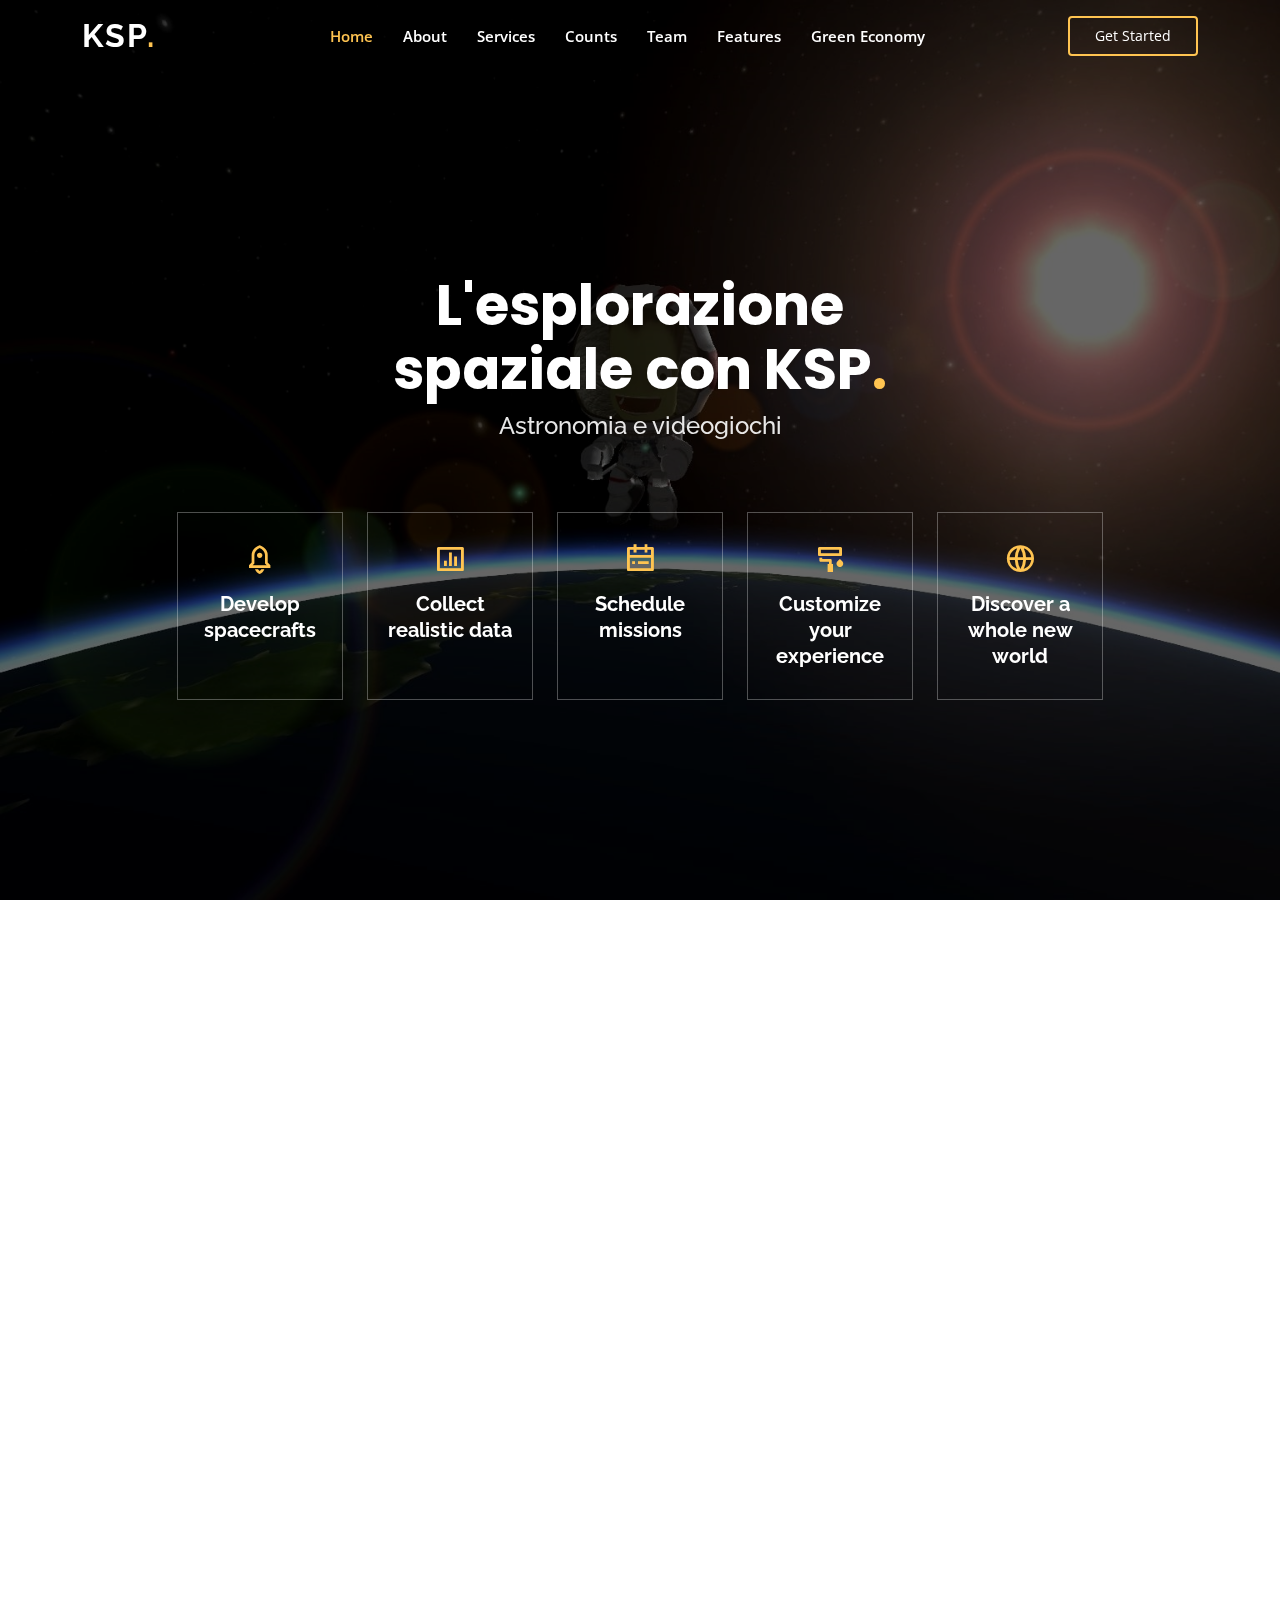
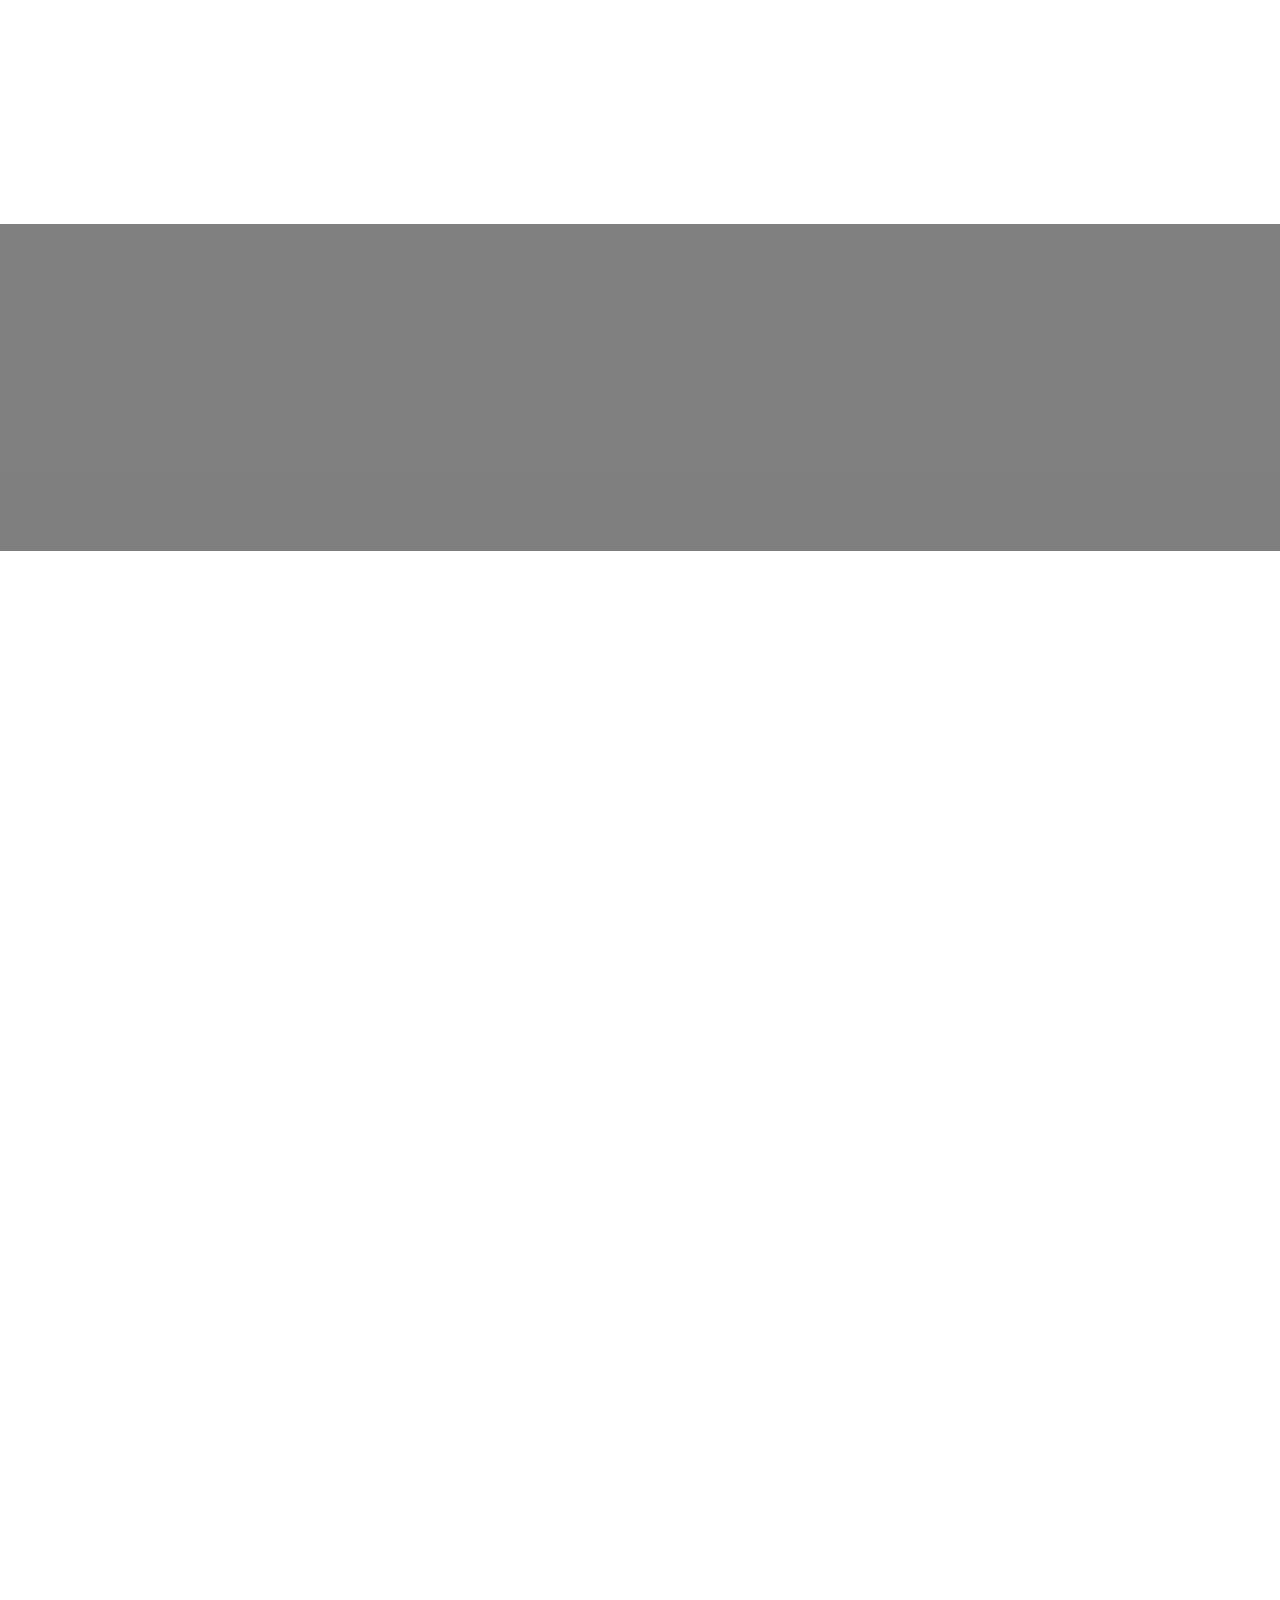
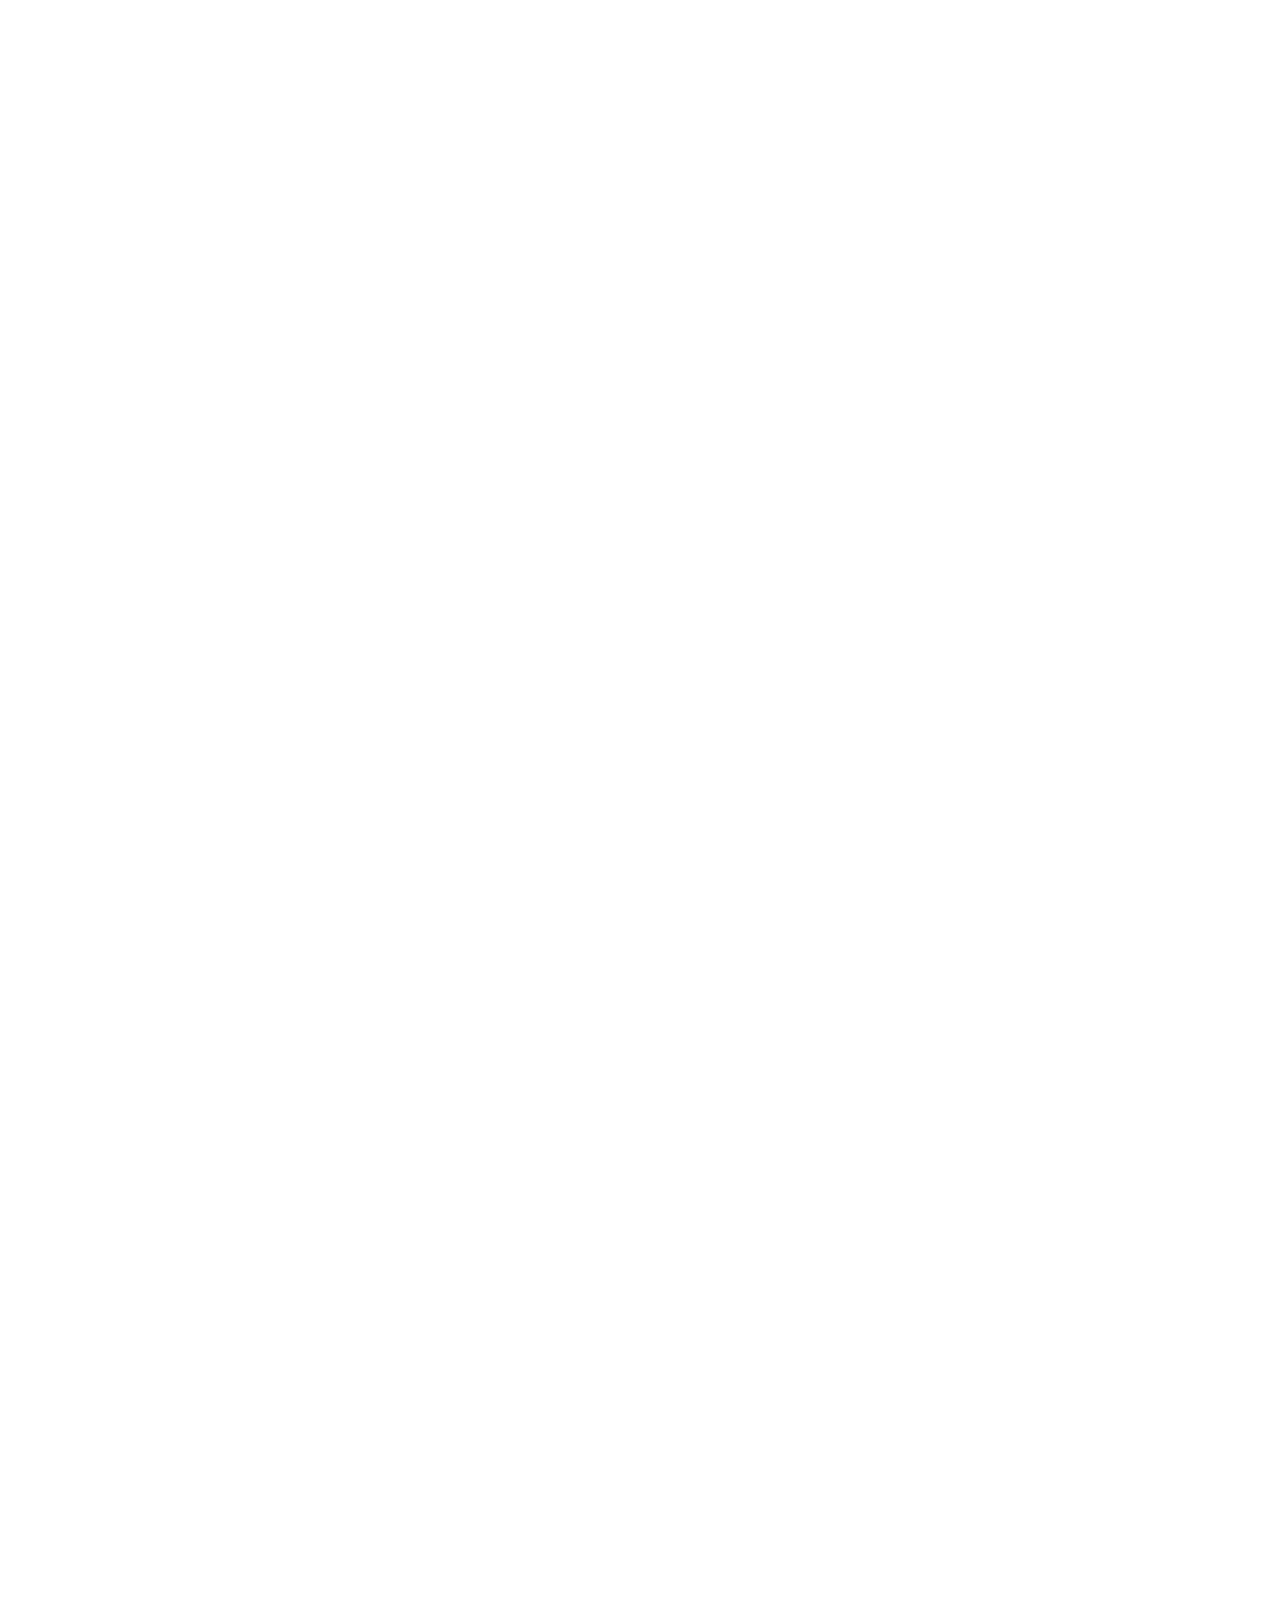
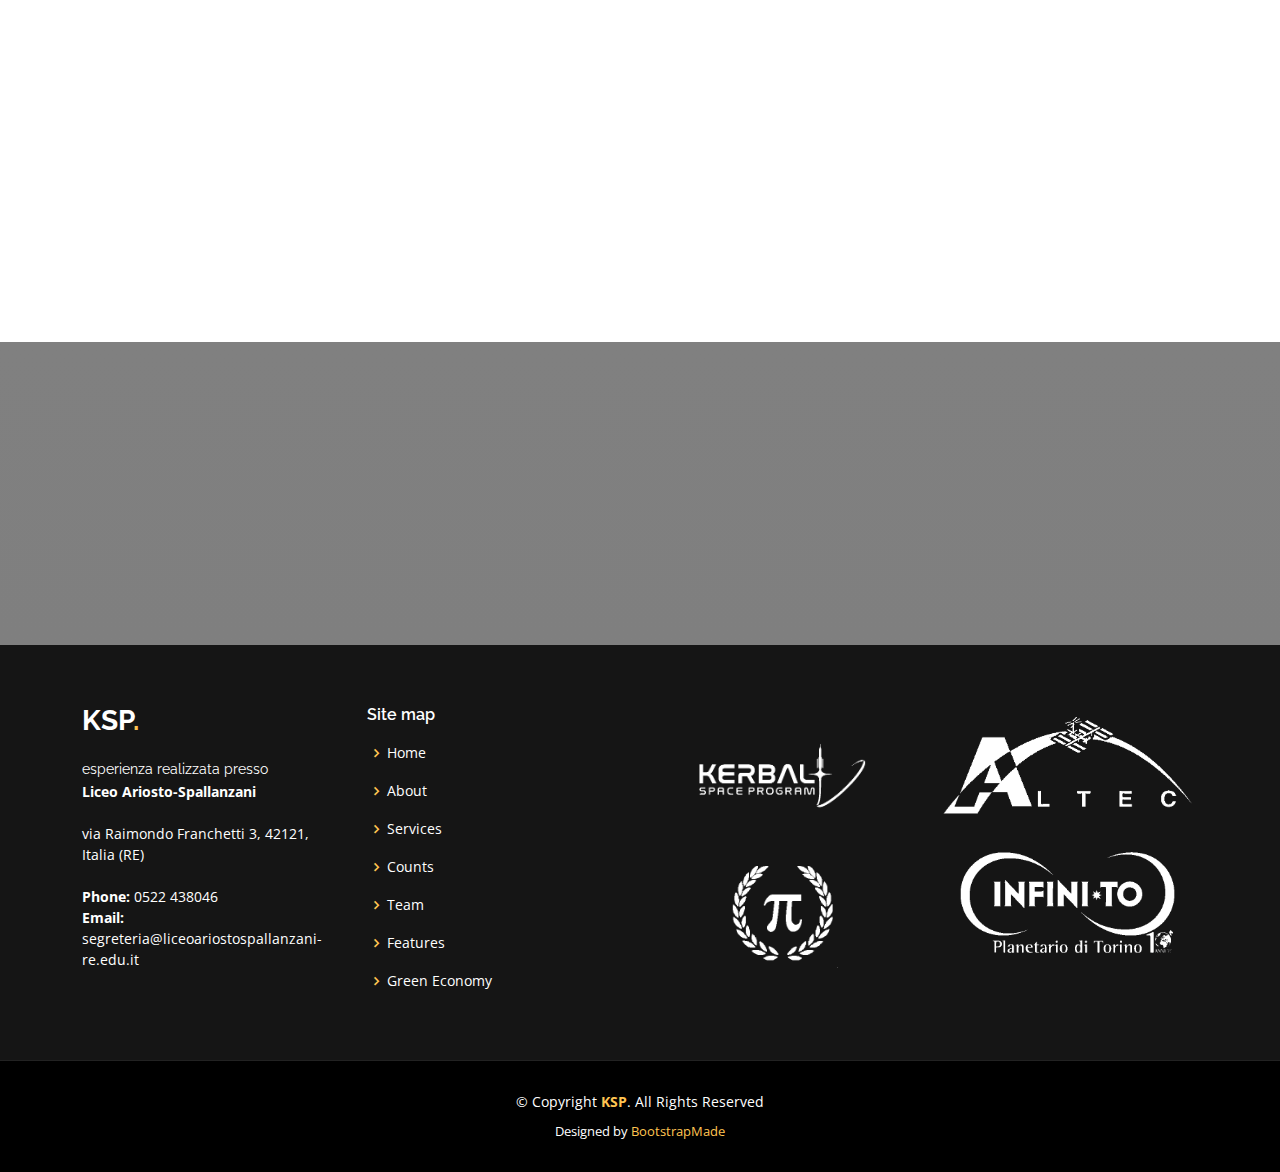
<file: index.html>
<!DOCTYPE html>
<html lang="en">

<head>
  <meta charset="utf-8">
  <meta content="width=device-width, initial-scale=1.0" name="viewport">

  <title>PCTO-Simone Pucci</title>
  <meta content="" name="description">
  <meta content="" name="keywords">

  <!-- Favicons -->
  <link href="assets/img/favicon.png" rel="icon">
  <link href="assets/img/apple-touch-icon.png" rel="apple-touch-icon">

  <!-- Google Fonts -->
  <link href="https://fonts.googleapis.com/css?family=Open+Sans:300,300i,400,400i,600,600i,700,700i|Raleway:300,300i,400,400i,500,500i,600,600i,700,700i|Poppins:300,300i,400,400i,500,500i,600,600i,700,700i" rel="stylesheet">

  <!-- Vendor CSS Files -->
  <link href="assets/vendor/aos/aos.css" rel="stylesheet">
  <link href="assets/vendor/bootstrap/css/bootstrap.min.css" rel="stylesheet">
  <link href="assets/vendor/bootstrap-icons/bootstrap-icons.css" rel="stylesheet">
  <link href="assets/vendor/boxicons/css/boxicons.min.css" rel="stylesheet">
  <link href="assets/vendor/glightbox/css/glightbox.min.css" rel="stylesheet">
  <link href="assets/vendor/remixicon/remixicon.css" rel="stylesheet">
  <link href="assets/vendor/swiper/swiper-bundle.min.css" rel="stylesheet">

  <!-- Template Main CSS File -->
  <link href="assets/css/style.css" rel="stylesheet">

  <!-- =======================================================
  * Template Name: Gp - v4.3.0
  * Template URL: https://bootstrapmade.com/gp-free-multipurpose-html-bootstrap-template/
  * Author: BootstrapMade.com
  * License: https://bootstrapmade.com/license/
  ======================================================== -->
</head>

<body>

  <!-- ======= Header ======= -->
  <header id="header" class="fixed-top ">
    <div class="container d-flex align-items-center justify-content-lg-between">

      <h1 class="logo me-auto me-lg-0"><a href="index.html">KSP<span>.</span></a></h1>
      <!-- Uncomment below if you prefer to use an image logo -->
      <!-- <a href="index.html" class="logo me-auto me-lg-0"><img src="assets/img/logo.png" alt="" class="img-fluid"></a>-->

      <nav id="navbar" class="navbar order-last order-lg-0">
        <ul>
          <li><a class="nav-link scrollto active" href="#hero">Home</a></li>
          <li><a class="nav-link scrollto" href="#about">About</a></li>
          <li><a class="nav-link scrollto" href="#services">Services</a></li>
          <li><a class="nav-link scrollto" href="#counts">Counts</a></li>
          <li><a class="nav-link scrollto" href="#team">Team</a></li>
          <li><a class="nav-link scrollto" href="#features">Features</a></li>
          <li><a class="nav-link scrollto" href="#greeneconomy">Green Economy</a></li>
        </ul>
        <i class="bi bi-list mobile-nav-toggle"></i>
      </nav><!-- .navbar -->

      <a href="#about" class="get-started-btn scrollto">Get Started</a>

    </div>
  </header><!-- End Header -->

  <!-- ======= Hero Section ======= -->
  <section id="hero" class="d-flex align-items-center justify-content-center">
    <div class="container" data-aos="fade-up">

      <div class="row justify-content-center" data-aos="fade-up" data-aos-delay="150">
        <div class="col-xl-6 col-lg-8">
          <h1>L'esplorazione spaziale con KSP<span>.</span></h1>
          <h2>Astronomia e videogiochi</h2>
        </div>
      </div>

      <div class="row gy-4 mt-5 justify-content-center" data-aos="zoom-in" data-aos-delay="250">
        <div class="col-xl-2 col-md-4">
          <div class="icon-box">
            <i class="ri-rocket-2-line"></i>
            <h3><a href="">Develop spacecrafts</a></h3>
          </div>
        </div>
        <div class="col-xl-2 col-md-4">
          <div class="icon-box">
            <i class="ri-bar-chart-box-line"></i>
            <h3><a href="">Collect realistic data</a></h3>
          </div>
        </div>
        <div class="col-xl-2 col-md-4">
          <div class="icon-box">
            <i class="ri-calendar-todo-line"></i>
            <h3><a href="">Schedule missions</a></h3>
          </div>
        </div>
        <div class="col-xl-2 col-md-4">
          <div class="icon-box">
            <i class="ri-paint-brush-line"></i>
            <h3><a href="">Customize your experience</a></h3>
          </div>
        </div>
        <div class="col-xl-2 col-md-4">
          <div class="icon-box">
            <i class="ri-global-line"></i>
            <h3><a href="">Discover a whole new world</a></h3>
          </div>
        </div>
      </div>

    </div>
  </section><!-- End Hero -->

  <main id="main">

    <!-- ======= About Section ======= -->
    <section id="about" class="about">
      <div class="container" data-aos="fade-up">
        <div class="section-title">
          <h2>About</h2>
          <p>Project</p>
        </div>

        <div class="row">
          <div class="col-lg-6 order-1 order-lg-2" data-aos="fade-left" data-aos-delay="100">
            <div style="padding:30px"><img src="assets/img/about.jpg" class="img-fluid" alt=""></div>
            <div style="padding:30px"> <img src="assets/img/cta-bg1.png" class="img-fluid" alt=""></div>
          </div>
          <div class="col-lg-6 pt-4 pt-lg-0 order-2 order-lg-1 content" data-aos="fade-right" data-aos-delay="100">
            <span><h3>Kerbal Space Program</h3></span>
            <div style="padding:15px"><p class="fst-italic">
              è un videogioco di simulazione spaziale 
              che fornisce all'utente un'interfaccia fisicamente realistica in cui assemblare e lanciare i
              propri razzi.
            </p></div>
            <p>Nell'ambito del progetto <a href="https://edu.inaf.it/cosmo-explorers/">Cosmo Explorers</a> 
              promosso dal <a href="https://www.miur.gov.it/">MIUR</a>
              è stata impiegato l'ambiente virtuale di <a href="https://www.kerbalspaceprogram.com/">KSP</a> per fornire ai
              ragazzi frequentanti i trienni delle scuole superiori italiane la possibilità di ideare la propria missione spaziale.</p>
            <p>Scopo del concorso era elaborare un progetto che si contraddistinguesse per:</p>
            <ul>
              <li><i class="ri-check-double-line"></i> contributo scientifico</li>
              <li><i class="ri-check-double-line"></i> originalità dei lavori e della documentazione</li>
              <li><i class="ri-check-double-line"></i> innovazione tecnologica</li>
              <li><i class="ri-check-double-line"></i> efficienza energetica </li>
            </ul>
            <p>
              Il progetto, realizzato nell'anno 2018-2019 in team con altri due studenti, prevedeva il raggiungimento 
              della minima distanza dal Sole per analisi chimico-fisiche della sua attività e dell’emissione di venti solari.</p> 
              <p>Un’importante avanguardia della missione consisteva nell’impiego di motori elettrici alimentati da 
              un sistema di pannelli solari che consentisse al modulo di raggiungere la stella.
              Ciò avrebbe permesso di risparmiare carburante, garantendo costi ridotti nonostante 
               l’entità delle manovre da eseguire.
            </p>
          </div>
        </div>

      </div>
    </section><!-- End About Section -->

    <!-- ======= Cta Section ======= -->
    <section id="cta" class="cta">
      <div class="container" data-aos="zoom-in">

        <div class="text-center">
          <h3>Dal videogioco alla realtà</h3>
          <p>Analisi scientifiche analoghe a quelle proposte sono effettuate dalla sonda spaziale SOHO, 
            disposta a 148 milioni di km dal sole; essa viene ad oggi impiegata per rilevare 
            l’emissione di eventuali venti solari, per studiare meglio la composizione del sole 
            e per vedere al meglio le macchie solari e la loro disposizione; in particolare 
            quest’ultimo fenomeno, la cui natura è ancora oggi oggetto di dibattito, 
            potrebbe essere studiato in maniera più approfondita da distanze ravvicinate.</p>
          <a class="cta-btn" href="https://sohowww.nascom.nasa.gov/">Discover SOHO</a>
        </div>

      </div>
    </section><!-- End Cta Section -->

    <!-- ======= Services Section ======= -->
    <section id="services" class="services portfolio">
      <div class="container" data-aos="fade-up">

        <div class="section-title">
          <h2>Services</h2>
          <p>Components</p>
        </div>

        <div class="row">
          <div class="col-lg-4 col-md-6 d-flex align-items-stretch mt-4 mt-md-0" data-aos="zoom-in" data-aos-delay="100" data-bs-toggle="modal" data-bs-target="#adapters">
            <div class="icon-box">
              <div class="icon"><i class="bx bx-cylinder"></i></div>
              <h4>Adapters</h4>
              <p>Cilindri o coni cavi in grado di collegare tra loro due parti di un razzo e di trasferire la spinta dall'una all'altra</p>
            </div>
          </div>

          <div class="col-lg-4 col-md-6 d-flex align-items-stretch mt-4 mt-md-0" data-aos="zoom-in" data-aos-delay="200" data-bs-toggle="modal" data-bs-target="#engines">
            <div class="icon-box">
              <div class="icon"><i class="bx bxs-flame"></i></div>
              <h4><a href="">Engines</a></h4>
              <p>Motori, trasformano in energia meccanica l'energia prodotta dal carburante impiegato</p>
            </div>
          </div>

          <div class="col-lg-4 col-md-6 d-flex align-items-stretch mt-4 mt-lg-0" data-aos="zoom-in" data-aos-delay="300" data-bs-toggle="modal" data-bs-target="#tanks">
            <div class="icon-box">
              <div class="icon"><i class="bx bx-tachometer"></i></div>
              <h4><a href="">Tanks</a></h4>
              <p>Serbatoi per lo stoccaggio del carburante (liquido ed aeriforme), incluse le batterie</p>
            </div>
          </div>

          <div class="col-lg-4 col-md-6 d-flex align-items-stretch mt-4" data-aos="zoom-in" data-aos-delay="100" data-bs-toggle="modal" data-bs-target="#decoupler">
            <div class="icon-box">
              <div class="icon"><i class="bx bx-analyse"></i></div>
              <h4><a href="">Decoupler</a></h4>
              <p>Modulo adibito a sganciare due parti di un razzo quando opportuno</p>
            </div>
          </div>

          <div class="col-lg-4 col-md-6 d-flex align-items-stretch mt-4" data-aos="zoom-in" data-aos-delay="200" data-bs-toggle="modal" data-bs-target="#pod">
            <div class="icon-box">
              <div class="icon"><i class="bx bxs-diamond"></i></div>
              <h4><a href="">Pod</a></h4>
              <p>La cabina di controllo del veicolo: è dotata di paracadute ed in essa trova sede un eventuale pilota</p>
            </div>
          </div>

          <div class="col-lg-4 col-md-6 d-flex align-items-stretch mt-4" data-aos="zoom-in" data-aos-delay="300" data-bs-toggle="modal" data-bs-target="#science">
            <div class="icon-box">
              <div class="icon"><i class="bx bxs-flask"></i></div>
              <h4><a href="">Science & Communication</a></h4>
              <p>Apparecchiature per la rilevazione e trasmissione dei dati</p>
            </div>
          </div>

        </div>

      </div>
    </section><!-- End Services Section -->

    <!-- ======= Counts Section ======= -->
    <section id="counts" class="counts">
      <div class="container" data-aos="fade-up">
        <div class="section-title">
          <h2>Counts</h2>
          <p>Figures</p>
        </div>

        <div class="row no-gutters">
          <div class="image col-xl-5 d-flex align-items-stretch justify-content-center justify-content-lg-start" data-aos="fade-right" data-aos-delay="100"></div>
          <div class="col-xl-7 ps-0 ps-lg-5 pe-lg-1 d-flex align-items-stretch" data-aos="fade-left" data-aos-delay="100">
            <div class="content d-flex flex-column justify-content-center">
              <div class="row">
                <div class="col-md-6 d-md-flex align-items-md-stretch">
                  <div class="count-box">
                    <i class="bi bi-arrows-angle-expand"></i>
                    <span data-purecounter-start="0" data-purecounter-end="450000" data-purecounter-duration="2" class="purecounter"></span>
                    <p><strong>Chilometri</strong> la distanza orbitale minima dal Sole raggiunta dalla sonda (perielio)</p>
                  </div>
                </div>

                <div class="col-md-6 d-md-flex align-items-md-stretch">
                  <div class="count-box">
                    <i class="bi bi-currency-dollar"></i>
                    <span data-purecounter-start="0" data-purecounter-end="497843" data-purecounter-duration="2" class="purecounter"></span>
                    <p><strong>Dollari</strong> il costo previsto per i componenti del razzo e della sonda</p>
                  </div>
                </div>

                <div class="col-md-6 d-md-flex align-items-md-stretch">
                  <div class="count-box">
                    <i class="bi bi-layers"></i>
                    <span data-purecounter-start="0" data-purecounter-end="5" data-purecounter-duration="4" class="purecounter"></span>
                    <p><strong>Missioni</strong> inviate per testare la funzionalità del progetto</p>
                  </div>
                </div>

                <div class="col-md-6 d-md-flex align-items-md-stretch">
                  <div class="count-box">
                    <i class="bi bi-clock"></i>
                    <span data-purecounter-start="0" data-purecounter-end="10" data-purecounter-duration="4" class="purecounter"></span>
                    <p><strong>Anni</strong> la durata ipotizzata per la missione</p>
                  </div>
                </div>

                <div class="col-md-6 d-md-flex align-items-md-stretch">
                  <div class="count-box">
                    <i class="bi bi-layer-forward"></i>
                    <span data-purecounter-start="0" data-purecounter-end="34" data-purecounter-duration="6" class="purecounter"></span>
                    <p><strong>kiloNewton</strong> la spinta fornita dai motori elettrici durante la manovra di avvicinamento al Sole</p>
                  </div>
                </div>

                <div class="col-md-6 d-md-flex align-items-md-stretch">
                  <div class="count-box">
                    <i class="bi bi-bucket"></i>
                    <span data-purecounter-start="0" data-purecounter-end="127" data-purecounter-duration="6" class="purecounter"></span>
                    <p><strong>Tonnellate</strong> la massa complessiva di razzo e sonda</p>
                  </div>
                </div>
              </div>
            </div><!-- End .content-->
          </div>
        </div>

      </div>
    </section><!-- End Counts Section -->

    <!-- ======= Team Section ======= -->
    <section id="team" class="team">
      <div class="container" data-aos="fade-up">

        <div class="section-title">
          <h2>Team</h2>
          <p>Check our Team</p>
        </div>
        <!-- ======= Testimonials Section ======= -->
    <section id="testimonials" class="testimonials">
      <div class="container" data-aos="zoom-in">

        <div class="testimonials-slider swiper-container" data-aos="fade-up" data-aos-delay="100">
          <div class="swiper-wrapper">

            <div class="swiper-slide">
              <div class="testimonial-item">
                <img src="assets/img/testimonials/testimonials-1.jpg" class="testimonial-img" alt="">
                <h3>Wernher von Kerman</h3>
                <h4>Scientist</h4>
                <p>
                  <i class="bx bxs-quote-alt-left quote-icon-left"></i>
                    Well, in theory it should have worked
                  <i class="bx bxs-quote-alt-right quote-icon-right"></i>
                </p>
              </div>
            </div><!-- End testimonial item -->

            <div class="swiper-slide">
              <div class="testimonial-item">
                <img src="assets/img/testimonials/testimonials-2.jpg" class="testimonial-img" alt="">
                <h3>Jebediah Kerman</h3>
                <h4>Pilot</h4>
                <p>
                  <i class="bx bxs-quote-alt-left quote-icon-left"></i>
                  This flight makes me HAPPY!
                  <i class="bx bxs-quote-alt-right quote-icon-right"></i>
                </p>
              </div>
            </div><!-- End testimonial item -->

            <div class="swiper-slide">
              <div class="testimonial-item">
                <img src="assets/img/testimonials/testimonials-3.jpg" class="testimonial-img" alt="">
                <h3>Bob Kerman</h3>
                <h4>Scientist</h4>
                <p>
                  <i class="bx bxs-quote-alt-left quote-icon-left"></i>
                  I've just realized I'm not coming home...
                  <i class="bx bxs-quote-alt-right quote-icon-right"></i>
                </p>
              </div>
            </div><!-- End testimonial item -->

            <div class="swiper-slide">
              <div class="testimonial-item">
                <img src="assets/img/testimonials/testimonials-4.jpg" class="testimonial-img" alt="">
                <h3>Valentina Kerman</h3>
                <h4>Engineer</h4>
                <p>
                  <i class="bx bxs-quote-alt-left quote-icon-left"></i>
                  If you’re working hard, you’re working too hard
                  <i class="bx bxs-quote-alt-right quote-icon-right"></i>
                </p>
              </div>
            </div><!-- End testimonial item -->
          </div>
          <div class="swiper-pagination"></div>
        </div>

      </div>
    </section><!-- End Testimonials Section -->

      </div>
    </section><!-- End Team Section -->

    <!-- ======= Features Section ======= -->
    <section id="features" class="features">
      <div class="container" data-aos="fade-up">
        <div class="section-title">
          <h2>Features</h2>
          <p>Skills</p>
        </div>

        <div class="row">
          <div class="image col-lg-6" style='background-image: url("assets/img/features.jpg");' data-aos="fade-right"></div>
          <div class="col-lg-6" data-aos="fade-left" data-aos-delay="100">
            <div class="icon-box mt-5 mt-lg-0" data-aos="zoom-in" data-aos-delay="100" style="padding:5px">
              <i class="bx bx-sitemap"></i>
              <h4>gestione del lavoro di gruppo</h4>
            </div>
            <div class="icon-box mt-5" data-aos="zoom-in" data-aos-delay="110" style="padding:5px">
              <i class="bx bx-cube-alt"></i>
              <h4>capacità di previsione, valutazione dei rischi e assunzione di decisioni</h4>
            </div>
            <div class="icon-box mt-5" data-aos="zoom-in" data-aos-delay="120" style="padding:5px">
              <i class="bx bx-git-branch"></i>
              <h4>ampliamento delle competenze digitali</h4>
            </div>
            <div class="icon-box mt-5" data-aos="zoom-in" data-aos-delay="130" style="padding:5px">
              <i class="bx bx-recycle"></i>
              <h4>sensibilizzazione ambientale</h4>
            </div>
            <div class="icon-box mt-5" data-aos="zoom-in" data-aos-delay="140" style="padding:5px">
              <i class="bx bx-compass"></i>
              <h4>valore orientativo</h4>
            </div>
          </div>
        </div>

      </div>
    </section><!-- End Features Section -->

    <!-- ======= Cta Section ======= -->
    <section id="greeneconomy" class="cta1">
      <div class="container" data-aos="zoom-in">

        <div class="text-center">
          <h3>Spazio e sostenibilità</h3>
          <p>La società moderna e il clima sono strettamente legati 
            e si influenzano vicendevolmente, per questo uno degli obiettivi della missione era 
            mantenere un impatto ambientale contenuto, 
            scopo raggiunto attraverso l'alimentazione elettrica della sonda.
            Come perseguire questo obiettivo in generale?</p>
          <a class="cta-btn" href="./civica.html">Green Economy</a>
        </div>

      </div>
    </section><!-- End Cta Section -->

    <div class="portfolio-modal modal fade" id="adapters" tabindex="-1" role="dialog" aria-hidden="true">
      <div class="modal-dialog">
          <div class="modal-content">
              <div class="container">
                  <div class="row">
                      <div class="col-lg-8">
                          <div class="modal-body">
                              <!-- Project Details Go Here-->
                              <img src="assets/img/components/adapter1.png" class="rounded" alt="...">
                          </div>
                      </div>
                      <div class="col-lg-8">
                        <div class="modal-body">
                            <!-- Project Details Go Here-->
                            <img src="assets/img/components/adapter2.png" class="rounded" alt="...">
                        </div>
                    </div>
                  </div>
                  <div class="row">
                    <button class="btn btn-warning" data-bs-dismiss="modal" type="button">
                      <i class="fas fa-times mr-1"></i>
                      Close
                    </button>
                  </div>
              </div>
          </div>
      </div>
    </div>
    <div class="portfolio-modal modal fade" id="engines" tabindex="-1" role="dialog" aria-hidden="true">
      <div class="modal-dialog modal-lg">
          <div class="modal-content">
              <div class="container">
                <div class="row">
                  <div class="col-lg-8">
                      <div class="modal-body">
                          <!-- Project Details Go Here-->
                          <img src="assets/img/components/bivero-motore.png" class="rounded" alt="...">
                      </div>
                  </div>
                  <div class="col-lg-8">
                    <div class="modal-body">
                        <!-- Project Details Go Here-->
                        <img src="assets/img/components/bivero_motori ausiliari.png" class="rounded" alt="...">
                    </div>
                </div>
                <div class="col-lg-8">
                  <div class="modal-body">
                      <!-- Project Details Go Here-->
                      <img src="assets/img/components/modulo-motore.png" class="rounded" alt="...">
                  </div>
              </div>
              </div>
              <div class="row">
                <button class="btn btn-warning" data-bs-dismiss="modal" type="button">
                  <i class="fas fa-times mr-1"></i>
                  Close
                </button>
              </div>
              </div>
          </div>
      </div>
    </div>
    <div class="portfolio-modal modal fade" id="tanks" tabindex="-1" role="dialog" aria-hidden="true">
      <div class="modal-dialog modal-lg">
          <div class="modal-content">
              <div class="container">
                <div class="row">
                  <div class="col-lg-8">
                      <div class="modal-body">
                          <!-- Project Details Go Here-->
                          <img src="assets/img/components/bivero-serbatoi.png" class="rounded" alt="...">
                      </div>
                  </div>
                  <div class="col-lg-8">
                    <div class="modal-body">
                        <!-- Project Details Go Here-->
                        <img src="assets/img/components/bivero-serbatoi ausiliari.png" class="rounded" alt="...">
                    </div>
                </div>
                <div class="col-lg-8">
                  <div class="modal-body">
                      <!-- Project Details Go Here-->
                      <img src="assets/img/components/modulo-carburante_batteria.png" class="rounded" alt="...">
                  </div>
              </div>
              <div class="col-lg-8">
                <div class="modal-body">
                    <!-- Project Details Go Here-->
                    <img src="assets/img/components/modulo-carburante_xenon.png" class="rounded" alt="...">
                </div>
            </div>
            <div class="col-lg-8">
              <div class="modal-body">
                  <!-- Project Details Go Here-->
                  <img src="assets/img/components/modulo-carburante_xenonGrande.png" class="rounded" alt="...">
              </div>
          </div>
              </div>
              <div class="row">
                <button class="btn btn-warning" data-bs-dismiss="modal" type="button">
                  <i class="fas fa-times mr-1"></i>
                  Close
                </button>
              </div>
              </div>
          </div>
      </div>
    </div>
    <div class="portfolio-modal modal fade" id="decoupler" tabindex="-1" role="dialog" aria-hidden="true">
      <div class="modal-dialog modal-lg">
          <div class="modal-content">
              <div class="container">
                <div class="row">
                  <div class="col-lg-8">
                      <div class="modal-body">
                          <!-- Project Details Go Here-->
                          <img src="assets/img/components/decoupler.png" class="rounded" alt="...">
                      </div>
                  </div>
              </div>
              <div class="row">
                <button class="btn btn-warning" data-bs-dismiss="modal" type="button">
                  <i class="fas fa-times mr-1"></i>
                  Close
                </button>
              </div>
              </div>
          </div>
      </div>
    </div>
    <div class="portfolio-modal modal fade" id="pod" tabindex="-1" role="dialog" aria-hidden="true">
      <div class="modal-dialog modal-lg">
          <div class="modal-content">
              <div class="container">
                <div class="row">
                  <div class="col-lg-8">
                      <div class="modal-body">
                          <!-- Project Details Go Here-->
                          <img src="assets/img/components/modulo-pod.png" class="rounded" alt="...">
                      </div>
                  </div>
              </div>
              <div class="row">
                <button class="btn btn-warning" data-bs-dismiss="modal" type="button">
                  <i class="fas fa-times mr-1"></i>
                  Close
                </button>
              </div>
              </div>
          </div>
      </div>
    </div>
    <div class="portfolio-modal modal fade" id="science" tabindex="-1" role="dialog" aria-hidden="true">
      <div class="modal-dialog modal-lg">
          <div class="modal-content">
              <div class="container">
                <div class="row">
                  <div class="col-lg-8">
                      <div class="modal-body">
                          <!-- Project Details Go Here-->
                          <img src="assets/img/components/modulo-antenna.png" class="rounded" alt="...">
                      </div>
                  </div>
                  <div class="col-lg-8">
                    <div class="modal-body">
                        <!-- Project Details Go Here-->
                        <img src="assets/img/components/pannelli_solari.png" class="rounded" alt="...">
                    </div>
                </div>
                  <div class="col-lg-8">
                    <div class="modal-body">
                        <!-- Project Details Go Here-->
                        <img src="assets/img/components/modulo-scudo_termico.png" class="rounded" alt="...">
                    </div>
                </div>
                <div class="col-lg-8">
                  <div class="modal-body">
                      <!-- Project Details Go Here-->
                      <img src="assets/img/components/modulo-termometro.png" class="rounded" alt="...">
                  </div>
              </div>
                <div class="col-lg-8">
                  <div class="modal-body">
                      <!-- Project Details Go Here-->
                      <img src="assets/img/components/modulo-controlloRemoto.png" class="rounded" alt="...">
                  </div>
              </div>
              <div class="col-lg-8">
                <div class="modal-body">
                    <!-- Project Details Go Here-->
                    <img src="assets/img/components/modulo.png" class="rounded" alt="...">
                </div>
            </div>
              </div>
              <div class="row">
                <button class="btn btn-warning" data-bs-dismiss="modal" type="button">
                  <i class="fas fa-times mr-1"></i>
                  Close
                </button>
              </div>
              </div>
          </div>
      </div>
    </div>

  </main><!-- End #main -->

  <!-- ======= Footer ======= -->
  <footer id="footer">
    <div class="footer-top">
      <div class="container">
        <div class="row">

          <div class="col-lg-3 col-md-6">
            <div class="footer-info">
              <h3>KSP<span>.</span></h3>
              <p>
                esperienza realizzata presso
                <div><strong>Liceo Ariosto-Spallanzani</strong></div> <br>
                via Raimondo Franchetti 3, 42121, Italia (RE)<br><br>
                <strong>Phone:</strong> 0522 438046 <br>
                <strong>Email:</strong> segreteria@liceoariostospallanzani-re.edu.it<br>
              </p>
            </div>
          </div>

          <div class="col-lg-3 col-md-6 footer-links">
            <h4>Site map</h4>
            <ul>
              <li><i class="bx bx-chevron-right"></i> <a href="#">Home</a></li>
              <li><i class="bx bx-chevron-right"></i> <a href="#about">About</a></li>
              <li><i class="bx bx-chevron-right"></i> <a href="#services">Services</a></li>
              <li><i class="bx bx-chevron-right"></i> <a href="#counts">Counts</a></li>
              <li><i class="bx bx-chevron-right"></i> <a href="#team">Team</a></li>
              <li><i class="bx bx-chevron-right"></i> <a href="#features">Features</a></li>
              <li><i class="bx bx-chevron-right"></i> <a href="#greeneconomy">Green Economy</a></li>
            </ul>
          </div>

          <div class="col-lg-3 col md-6">
            <img src="assets/img/logo.png" class="img-fluid" alt="" href="https://www.kerbalspaceprogram.com/">
            <img src="assets/img/logo2.png" class="img-fluid" alt="" href="https://www.liceoariostospallanzani-re.edu.it/">
          </div>
          <div class="col-lg-3 col md-6">
            <img src="assets/img/logo3.png" class="img-fluid" alt="" href="https://www.altecspace.it/">
            <img src="assets/img/logo4.png" class="img-fluid" alt="" href="https://www.planetarioditorino.it/it/">
          </div>

        </div>
      </div>
    </div>

    <div class="container">
      <div class="copyright">
        &copy; Copyright <strong><span><a href="https://www.kerbalspaceprogram.com/">KSP</a></span></strong>. All Rights Reserved
      </div>
      <div class="credits">
        <!-- All the links in the footer should remain intact. -->
        <!-- You can delete the links only if you purchased the pro version. -->
        <!-- Licensing information: https://bootstrapmade.com/license/ -->
        <!-- Purchase the pro version with working PHP/AJAX contact form: https://bootstrapmade.com/gp-free-multipurpose-html-bootstrap-template/ -->
        Designed by <a href="https://bootstrapmade.com/">BootstrapMade</a>
      </div>
    </div>
  </footer><!-- End Footer -->

  <div id="preloader"></div>
  <a href="#" class="back-to-top d-flex align-items-center justify-content-center"><i class="bi bi-arrow-up-short"></i></a>

  <!-- Vendor JS Files -->
  <script src="assets/vendor/aos/aos.js"></script>
  <script src="assets/vendor/bootstrap/js/bootstrap.bundle.min.js"></script>
  <script src="assets/vendor/glightbox/js/glightbox.min.js"></script>
  <script src="assets/vendor/isotope-layout/isotope.pkgd.min.js"></script>
  <script src="assets/vendor/php-email-form/validate.js"></script>
  <script src="assets/vendor/purecounter/purecounter.js"></script>
  <script src="assets/vendor/swiper/swiper-bundle.min.js"></script>

  <!-- Template Main JS File -->
  <script src="assets/js/main.js"></script>

</body>

</html>
</file>
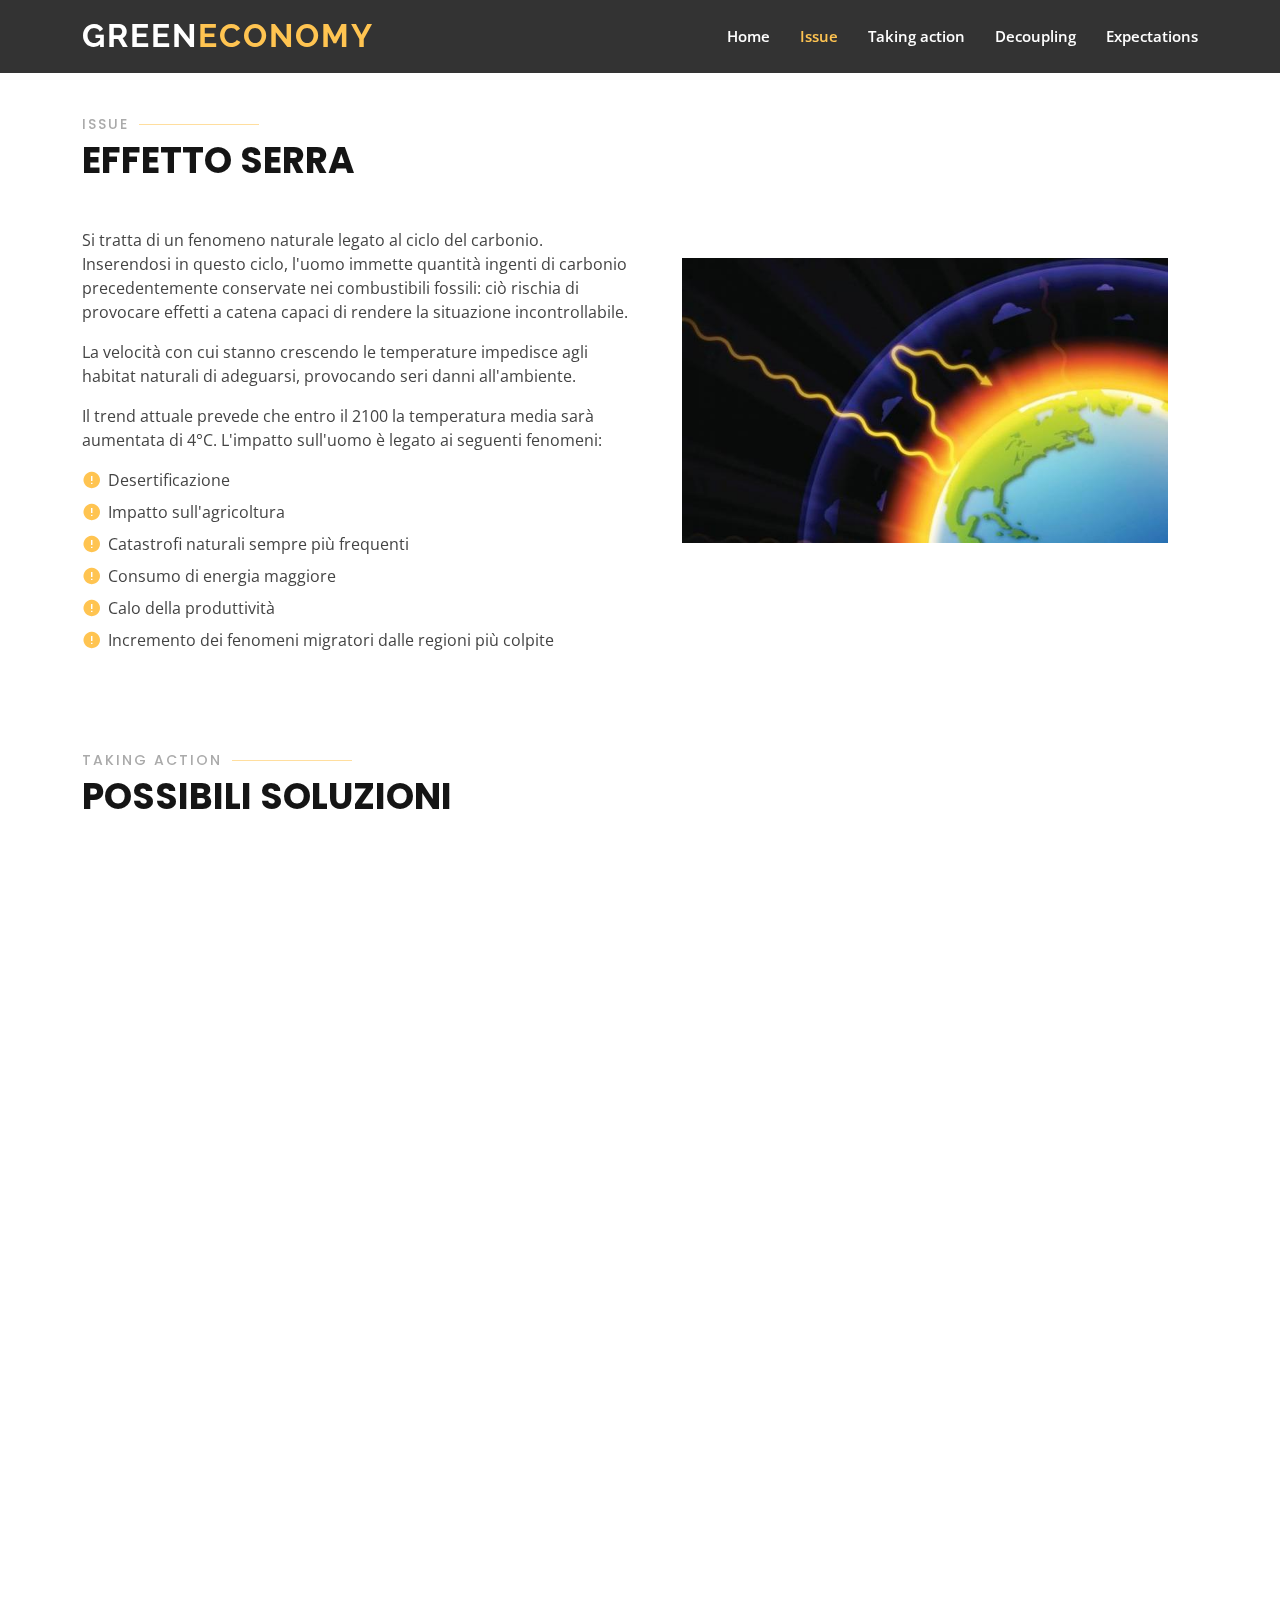
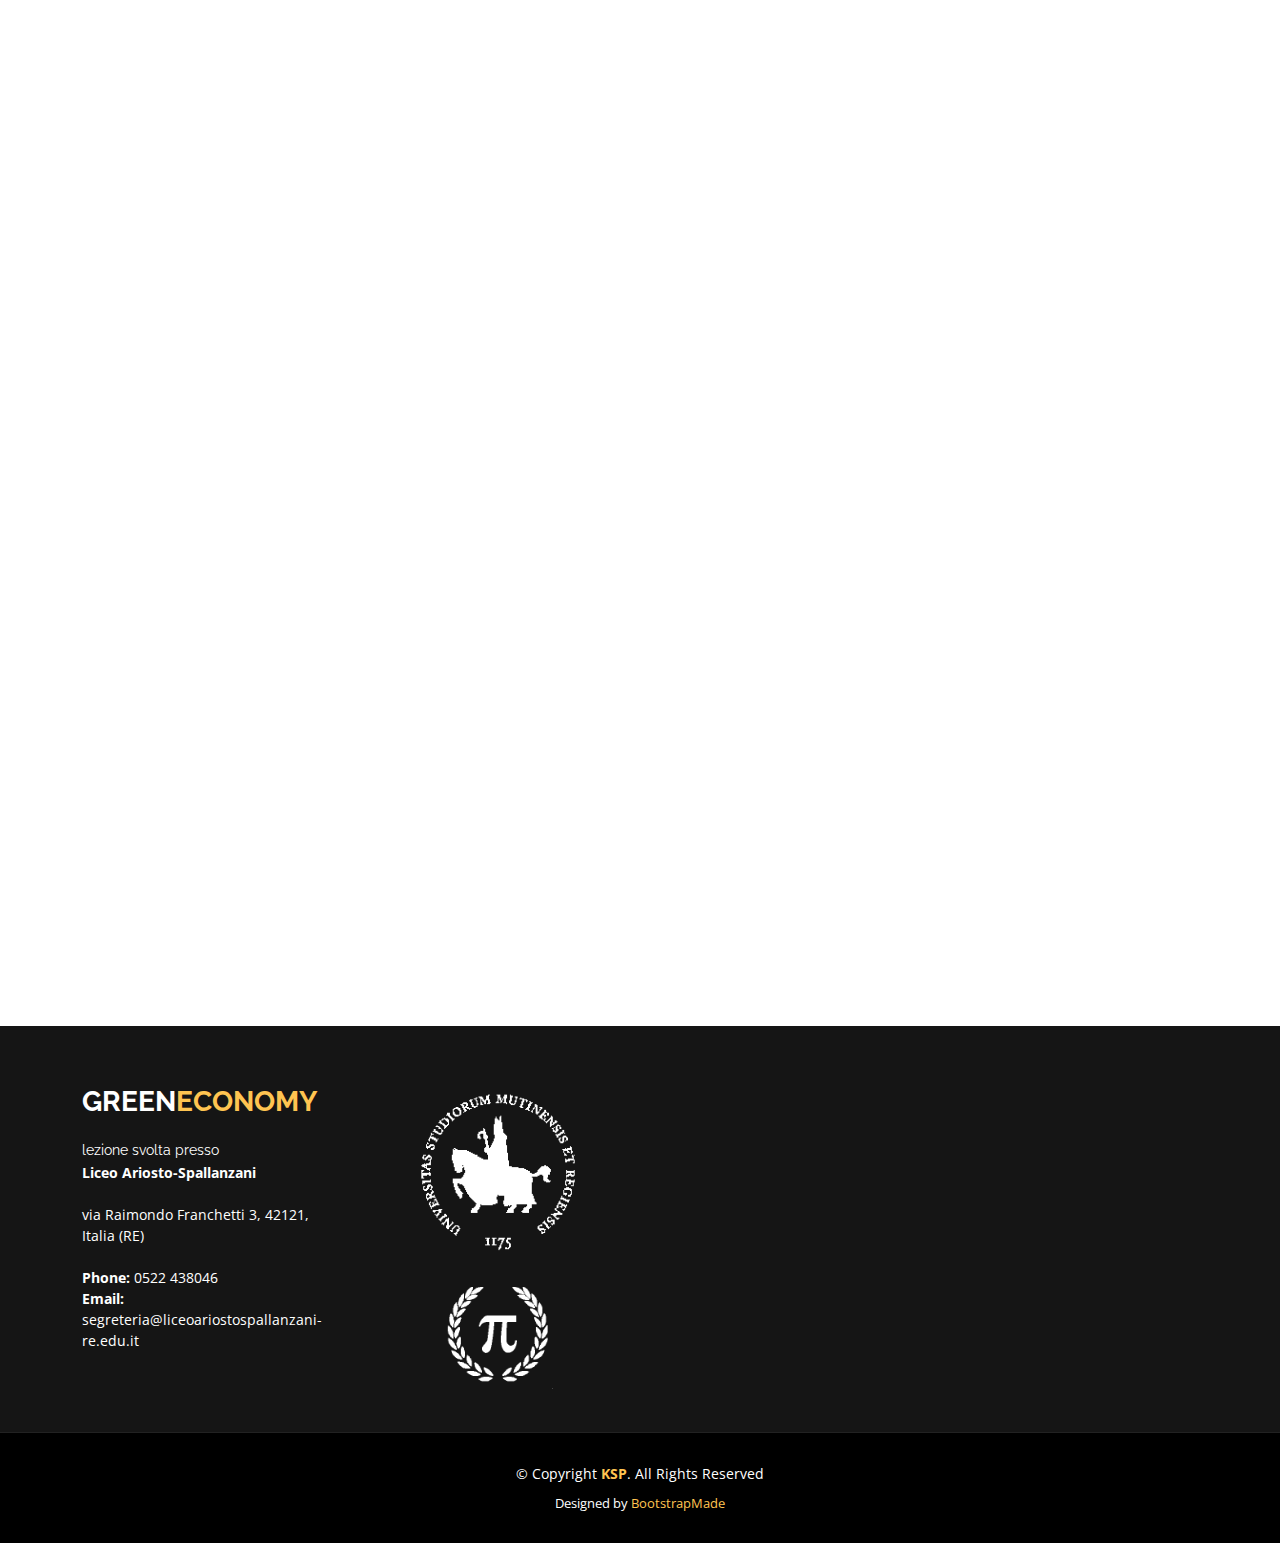
<file: civica.html>
<!DOCTYPE html>
<html lang="en">

<head>
  <meta charset="utf-8">
  <meta content="width=device-width, initial-scale=1.0" name="viewport">

  <title>PCTO-Simone Pucci</title>
  <meta content="" name="description">
  <meta content="" name="keywords">

  <!-- Favicons -->
  <link href="assets/img/favicon.png" rel="icon">
  <link href="assets/img/apple-touch-icon.png" rel="apple-touch-icon">

  <!-- Google Fonts -->
  <link href="https://fonts.googleapis.com/css?family=Open+Sans:300,300i,400,400i,600,600i,700,700i|Raleway:300,300i,400,400i,500,500i,600,600i,700,700i|Poppins:300,300i,400,400i,500,500i,600,600i,700,700i" rel="stylesheet">

  <!-- Vendor CSS Files -->
  <link href="assets/vendor/aos/aos.css" rel="stylesheet">
  <link href="assets/vendor/bootstrap/css/bootstrap.min.css" rel="stylesheet">
  <link href="assets/vendor/bootstrap-icons/bootstrap-icons.css" rel="stylesheet">
  <link href="assets/vendor/boxicons/css/boxicons.min.css" rel="stylesheet">
  <link href="assets/vendor/glightbox/css/glightbox.min.css" rel="stylesheet">
  <link href="assets/vendor/remixicon/remixicon.css" rel="stylesheet">
  <link href="assets/vendor/swiper/swiper-bundle.min.css" rel="stylesheet">

  <!-- Template Main CSS File -->
  <link href="assets/css/style.css" rel="stylesheet">

  <!-- =======================================================
  * Template Name: Gp - v4.3.0
  * Template URL: https://bootstrapmade.com/gp-free-multipurpose-html-bootstrap-template/
  * Author: BootstrapMade.com
  * License: https://bootstrapmade.com/license/
  ======================================================== -->
</head>

<body>

  <!-- ======= Header ======= -->
  <header id="header" class="fixed-top header-inner-pages">
    <div class="container d-flex align-items-center justify-content-lg-between">

      <h1 class="logo me-auto me-lg-0"><a href="#">Green<span>Economy</span></a></h1>
      <!-- Uncomment below if you prefer to use an image logo -->
      <!-- <a href="index.html" class="logo me-auto me-lg-0"><img src="assets/img/logo.png" alt="" class="img-fluid"></a>-->
      <nav id="navbar" class="navbar order-last order-lg-0">
        <ul>
          <li><a class="nav-link scrollto" href="./index.html">Home</a></li>
          <li><a class="nav-link scrollto" href="#issue">Issue</a></li>
          <li><a class="nav-link scrollto" href="#ta">Taking action</a></li>
          <li><a class="nav-link scrollto" href="#decoupling">Decoupling</a></li>
          <li><a class="nav-link scrollto" href="#expectations">Expectations</a></li>
        </ul>
        <i class="bi bi-list mobile-nav-toggle"></i>
      </nav>

    </div>
  </header><!-- End Header -->

  <main id="main">

    <section class="inner-page">
      <!-- ======= About Section ======= -->
    <section id="issue" class="about">
      <div class="container" data-aos="fade-up">
        <div class="section-title">
          <h2>Issue</h2>
          <p>effetto serra</p>
        </div>

        <div class="row">
          <div class="col-lg-6 order-1 order-lg-2" data-aos="fade-left" data-aos-delay="100">
            <div style="padding:30px"><img src="assets/img/serra.jpg" class="img-fluid" alt=""></div>
          </div>
          <div class="col-lg-6 pt-4 pt-lg-0 order-2 order-lg-1 content" data-aos="fade-right" data-aos-delay="100">
            <p>
              Si tratta di un fenomeno naturale legato al ciclo del carbonio.
              Inserendosi in questo ciclo, l'uomo immette quantità ingenti di carbonio 
              precedentemente conservate nei combustibili fossili: 
              ciò rischia di provocare effetti a catena capaci di rendere la situazione incontrollabile.
            </p>
            <p>La velocità con cui stanno 
              crescendo le temperature impedisce agli habitat naturali 
              di adeguarsi, provocando seri danni all'ambiente.</p>
            <p>
              Il trend attuale prevede che entro il 2100 la temperatura media sarà aumentata di 4°C.
              L'impatto sull'uomo è legato ai seguenti fenomeni:
              <ul>
                <li><i class="ri-error-warning-fill"></i>Desertificazione</li>
                <li><i class="ri-error-warning-fill"></i> Impatto sull'agricoltura</li>
                <li><i class="ri-error-warning-fill"></i> Catastrofi naturali sempre più frequenti</li>
                <li><i class="ri-error-warning-fill"></i> Consumo di energia maggiore </li>
                <li><i class="ri-error-warning-fill"></i> Calo della produttività </li>
                <li><i class="ri-error-warning-fill"></i> Incremento dei fenomeni migratori dalle regioni più colpite</li>
                
              </ul>
            </p>
          </div>
        </div>

      </div>
    </section><!-- End About Section -->
          <!-- ======= Features Section ======= -->
          <section id="ta" class="features">
            <div class="container" data-aos="fade-up">
              <div class="section-title">
                <h2>Taking action</h2>
                <p>Possibili soluzioni</p>
              </div>
      
              <div class="row">
                <div class="image col-lg-6" style='background-image: url("assets/img/sol.jpg");' data-aos="fade-right"></div>
                <div class="col-lg-6" data-aos="fade-left" data-aos-delay="100">
                  <div class="icon-box mt-5 mt-lg-0" data-aos="zoom-in" data-aos-delay="100" style="padding:5px">
                    <i class="bx bx-transfer"></i>
                    <h4><span>Adattamento:</span></h4>
                    <p>l'economia si adegua al cambiamento climatico.</p>
                  </div>
                  <div class="icon-box mt-5" data-aos="zoom-in" data-aos-delay="110" style="padding:5px">
                    <i class='bx bx-doughnut-chart'></i>
                    <h4><span>Mitigazione:</span></h4>
                    <p>l'uomo riduce l'impatto del cambiamento climatico.</p>
                  </div>
                  <div class="icon-box mt-5" data-aos="zoom-in" data-aos-delay="120" style="padding:5px">
                    <i class="bx bx-globe"></i>
                    <h4><span>Ingegneria climatica:</span></h4>
                    <p>l'uomo si adopera attivamente per modificare artificialmente l'ecosistema.</p>
                  </div>
                </div>
              </div>
      
            </div>
          </section><!-- End Features Section -->
     <!-- ======= About Section ======= -->
     <section id="decoupling" class="about">
      <div class="container" data-aos="fade-up">
        <div class="section-title">
          <h2>Decoupling</h2>
          <p>equazione della sostenibilità</p>
        </div>

        <div class="row">
          <div class="col-lg-6 order-1 order-lg-2" data-aos="fade-left" data-aos-delay="100">
            <div style="padding:30px"><img src="assets/img/decoupling.png" class="img-fluid" alt=""></div>
          </div>
          <div class="col-lg-6 pt-4 pt-lg-0 order-2 order-lg-1 content" data-aos="fade-right" data-aos-delay="100">
            <span><h3>I=P*R*T</h3></span>
            <p>
              <ul>
                <li><i class="ri-earth-line"></i>I = impatto ambientale</li>
                <li><i class="ri-team-line"></i> P = popolazione</li>
                <li><i class="ri-funds-line"></i> R = ricchezza</li>
                <li><i class="ri-computer-line"></i> T = tecnologia</li>
              </ul>
            </p>
            <p>Ridurre uno di questi fattori comporta una riduzione dell'impatto, ma spesso intervenire su un 
              fattore amplifica le conseguenze legate agli altri.
            </p>
            <p>
            In una situazione di decopuling assoluto la crescita economica è legata ad
            un abbassamento delle emissioni, anche se al momento siamo in un
            momento di decoupling relativo (il tasso di aumento delle emissioni è minore di quello dell'aumento del PIL).
            </p>
          </div>
        </div>

      </div>
    </section><!-- End About Section -->
      <!-- ======= Features Section ======= -->
    <section id="expectations" class="features">
      <div class="container" data-aos="fade-up">
        <div class="section-title">
          <h2>Expectations</h2>
          <p>Scuole di pensiero</p>
        </div>

        <div class="row">
          <div class="image col-lg-6" style='background-image: url("assets/img/ways.jpeg");' data-aos="fade-right"></div>
          <div class="col-lg-6" data-aos="fade-left" data-aos-delay="100">
            <div class="icon-box mt-5 mt-lg-0" data-aos="zoom-in" data-aos-delay="100" style="padding:5px">
              <i class='bx bxs-chevrons-up'></i>
              <h4><span>Green-growth:</span></h4>
              <p>la tecnologia e il progresso basteranno per superare questa sfida. 
                E' necessario dare ad esse la massima priorità.</p>
            </div>
            <div class="icon-box mt-5" data-aos="zoom-in" data-aos-delay="110" style="padding:5px">
              <i class='bx bxs-chevrons-right'></i>
              <h4><span>Post-growth:</span></h4>
              <p>la crescita non può essere infinita, la ricchezza 
                non si misura solo con il PIL e le riforme sociali possono avere
                 un impatto pari a quello del progresso tecnologico.</p>
            </div>
            <div class="icon-box mt-5" data-aos="zoom-in" data-aos-delay="120" style="padding:5px">
              <i class='bx bxs-chevrons-down'></i>
              <h4><span>De-growth:</span></h4>
              <p>la crescita è un meccanismo perverso ed è necessario distinguere chiaramente tra progresso e sviluppo.</p>
            </div>
          </div>
        </div>

      </div>
    </section><!-- End Features Section -->
    </section>

  </main><!-- End #main -->

  <!-- ======= Footer ======= -->
  <footer id="footer">
    <div class="footer-top">
      <div class="container">
        <div class="row">

          <div class="col-lg-3 col md-6">
            <div class="footer-info">
              <h3>GREEN<span>ECONOMY</span></h3>
              <p>
                lezione svolta presso
                <div><strong>Liceo Ariosto-Spallanzani</strong></div> <br>
                via Raimondo Franchetti 3, 42121, Italia (RE)<br><br>
                <strong>Phone:</strong> 0522 438046 <br>
                <strong>Email:</strong> segreteria@liceoariostospallanzani-re.edu.it<br>
              </p>
            </div>
          </div>

          <div class="col-lg-3 col md-6">
            <img src="assets/img/unimore.png" class="img-fluid" alt="" href="https://www.unimore.it/">
            <img src="assets/img/logo2.png" class="img-fluid" alt="" href="https://www.liceoariostospallanzani-re.edu.it/">
          </div>
        </div>
      </div>
    </div>

    <div class="container">
      <div class="copyright">
        &copy; Copyright <strong><span><a href="https://www.kerbalspaceprogram.com/">KSP</a></span></strong>. All Rights Reserved
      </div>
      <div class="credits">
        <!-- All the links in the footer should remain intact. -->
        <!-- You can delete the links only if you purchased the pro version. -->
        <!-- Licensing information: https://bootstrapmade.com/license/ -->
        <!-- Purchase the pro version with working PHP/AJAX contact form: https://bootstrapmade.com/gp-free-multipurpose-html-bootstrap-template/ -->
        Designed by <a href="https://bootstrapmade.com/">BootstrapMade</a>
      </div>
    </div>
  </footer><!-- End Footer -->

  <div id="preloader"></div>
  <a href="#" class="back-to-top d-flex align-items-center justify-content-center"><i class="bi bi-arrow-up-short"></i></a>

  <!-- Vendor JS Files -->
  <script src="assets/vendor/aos/aos.js"></script>
  <script src="assets/vendor/bootstrap/js/bootstrap.bundle.min.js"></script>
  <script src="assets/vendor/glightbox/js/glightbox.min.js"></script>
  <script src="assets/vendor/isotope-layout/isotope.pkgd.min.js"></script>
  <script src="assets/vendor/php-email-form/validate.js"></script>
  <script src="assets/vendor/purecounter/purecounter.js"></script>
  <script src="assets/vendor/swiper/swiper-bundle.min.js"></script>

  <!-- Template Main JS File -->
  <script src="assets/js/main.js"></script>

</body>

</html>
</file>
<file: assets/css/style.css>
/**
* Template Name: Gp - v4.3.0
* Template URL: https://bootstrapmade.com/gp-free-multipurpose-html-bootstrap-template/
* Author: BootstrapMade.com
* License: https://bootstrapmade.com/license/
*/

/*--------------------------------------------------------------
# General
--------------------------------------------------------------*/
body {
  font-family: "Open Sans", sans-serif;
  color: #444444;
}

a {
  color: #ffc451;
  text-decoration: none;
}

a:hover {
  color: #ffd584;
  text-decoration: none;
}

h1, h2, h3, h4, h5, h6 {
  font-family: "Raleway", sans-serif;
}

/*--------------------------------------------------------------
# Back to top button
--------------------------------------------------------------*/
.back-to-top {
  position: fixed;
  visibility: hidden;
  opacity: 0;
  right: 15px;
  bottom: 15px;
  z-index: 996;
  background: #ffc451;
  width: 40px;
  height: 40px;
  border-radius: 4px;
  transition: all 0.4s;
}

.back-to-top i {
  font-size: 28px;
  color: #151515;
  line-height: 0;
}

.back-to-top:hover {
  background: #151515;
}

.back-to-top:hover i {
  color: #ffc451;
}

.back-to-top.active {
  visibility: visible;
  opacity: 1;
}

/*--------------------------------------------------------------
# Preloader
--------------------------------------------------------------*/
#preloader {
  position: fixed;
  top: 0;
  left: 0;
  right: 0;
  bottom: 0;
  z-index: 9999;
  overflow: hidden;
  background: #151515;
}

#preloader:before {
  content: "";
  position: fixed;
  top: calc(50% - 0px);
  left: calc(50% - 30px);
  border: 6px solid #ffc451;
  border-top-color: #151515;
  border-bottom-color: #151515;
  border-radius: 50%;
  width: 60px;
  height: 60px;
  -webkit-animation: animate-preloader 1s linear infinite;
  animation: animate-preloader 1s linear infinite;
}

@-webkit-keyframes animate-preloader {
  0% {
    transform: rotate(0deg);
  }
  100% {
    transform: rotate(360deg);
  }
}

@keyframes animate-preloader {
  0% {
    transform: rotate(0deg);
  }
  100% {
    transform: rotate(360deg);
  }
}

/*--------------------------------------------------------------
# Disable aos animation delay on mobile devices
--------------------------------------------------------------*/
@media screen and (max-width: 768px) {
  [data-aos-delay] {
    transition-delay: 0 !important;
  }
}

/*--------------------------------------------------------------
# Header
--------------------------------------------------------------*/
#header {
  transition: all 0.5s;
  z-index: 997;
  padding: 15px 0;
}

#header.header-scrolled, #header.header-inner-pages {
  background: rgba(0, 0, 0, 0.8);
}

#header .logo {
  font-size: 32px;
  margin: 0;
  padding: 0;
  line-height: 1;
  font-weight: 700;
  letter-spacing: 2px;
  text-transform: uppercase;
}

#header .logo a {
  color: #fff;
}

#header .logo a span {
  color: #ffc451;
}

#header .logo img {
  max-height: 40px;
}

/*--------------------------------------------------------------
#  Get Startet Button
--------------------------------------------------------------*/
.get-started-btn {
  color: #fff;
  border-radius: 4px;
  padding: 7px 25px 8px 25px;
  white-space: nowrap;
  transition: 0.3s;
  font-size: 14px;
  display: inline-block;
  border: 2px solid #ffc451;
}

.get-started-btn:hover {
  background: #ffbb38;
  color: #343a40;
}

@media (max-width: 992px) {
  .get-started-btn {
    padding: 7px 20px 8px 20px;
    margin-right: 15px;
  }
}

/*--------------------------------------------------------------
# Navigation Menu
--------------------------------------------------------------*/
/**
* Desktop Navigation 
*/
.navbar {
  padding: 0;
}

.navbar ul {
  margin: 0;
  padding: 0;
  display: flex;
  list-style: none;
  align-items: center;
}

.navbar li {
  position: relative;
}

.navbar a, .navbar a:focus {
  display: flex;
  align-items: center;
  justify-content: space-between;
  padding: 10px 0 10px 30px;
  font-size: 15px;
  font-weight: 600;
  color: #fff;
  white-space: nowrap;
  transition: 0.3s;
}

.navbar a i, .navbar a:focus i {
  font-size: 12px;
  line-height: 0;
  margin-left: 5px;
}

.navbar a:hover, .navbar .active, .navbar .active:focus, .navbar li:hover > a {
  color: #ffc451;
}

.navbar .dropdown ul {
  display: block;
  position: absolute;
  left: 14px;
  top: calc(100% + 30px);
  margin: 0;
  padding: 10px 0;
  z-index: 99;
  opacity: 0;
  visibility: hidden;
  background: #fff;
  box-shadow: 0px 0px 30px rgba(127, 137, 161, 0.25);
  transition: 0.3s;
}

.navbar .dropdown ul li {
  min-width: 200px;
}

.navbar .dropdown ul a {
  padding: 10px 20px;
  font-size: 14px;
  text-transform: none;
  color: #151515;
  font-weight: 400;
}

.navbar .dropdown ul a i {
  font-size: 12px;
}

.navbar .dropdown ul a:hover, .navbar .dropdown ul .active:hover, .navbar .dropdown ul li:hover > a {
  background-color: #ffc451;
}

.navbar .dropdown:hover > ul {
  opacity: 1;
  top: 100%;
  visibility: visible;
}

.navbar .dropdown .dropdown ul {
  top: 0;
  left: calc(100% - 30px);
  visibility: hidden;
}

.navbar .dropdown .dropdown:hover > ul {
  opacity: 1;
  top: 0;
  left: 100%;
  visibility: visible;
}

@media (max-width: 1366px) {
  .navbar .dropdown .dropdown ul {
    left: -90%;
  }
  .navbar .dropdown .dropdown:hover > ul {
    left: -100%;
  }
}

/**
* Mobile Navigation 
*/
.mobile-nav-toggle {
  color: #fff;
  font-size: 28px;
  cursor: pointer;
  display: none;
  line-height: 0;
  transition: 0.5s;
}

@media (max-width: 991px) {
  .mobile-nav-toggle {
    display: block;
  }
  .navbar ul {
    display: none;
  }
}

.navbar-mobile {
  position: fixed;
  overflow: hidden;
  top: 0;
  right: 0;
  left: 0;
  bottom: 0;
  background: rgba(0, 0, 0, 0.9);
  transition: 0.3s;
  z-index: 999;
}

.navbar-mobile .mobile-nav-toggle {
  position: absolute;
  top: 15px;
  right: 15px;
}

.navbar-mobile ul {
  display: block;
  position: absolute;
  top: 55px;
  right: 15px;
  bottom: 15px;
  left: 15px;
  padding: 10px 0;
  background-color: #fff;
  overflow-y: auto;
  transition: 0.3s;
}

.navbar-mobile a {
  padding: 10px 20px;
  font-size: 15px;
  color: #151515;
}

.navbar-mobile a:hover, .navbar-mobile .active, .navbar-mobile li:hover > a {
  color: #151515;
  background-color: #ffc451;
}

.navbar-mobile .getstarted {
  margin: 15px;
}

.navbar-mobile .dropdown ul {
  position: static;
  display: none;
  margin: 10px 20px;
  padding: 10px 0;
  z-index: 99;
  opacity: 1;
  visibility: visible;
  background: #fff;
  box-shadow: 0px 0px 30px rgba(127, 137, 161, 0.25);
}

.navbar-mobile .dropdown ul li {
  min-width: 200px;
}

.navbar-mobile .dropdown ul a {
  padding: 10px 20px;
  color: #151515;
}

.navbar-mobile .dropdown ul a i {
  font-size: 12px;
}

.navbar-mobile .dropdown ul a:hover, .navbar-mobile .dropdown ul .active:hover, .navbar-mobile .dropdown ul li:hover > a {
  background-color: #ffc451;
}

.navbar-mobile .dropdown > .dropdown-active {
  display: block;
}

/*--------------------------------------------------------------
# Hero Section
--------------------------------------------------------------*/
#hero {
  width: 100%;
  height: 100vh;
  background: url("../img/hero-bg.jpg") top center;
  background-size: cover;
  position: relative;
}

#hero:before {
  content: "";
  background: rgba(0, 0, 0, 0.6);
  position: absolute;
  bottom: 0;
  top: 0;
  left: 0;
  right: 0;
}

#hero .container {
  position: relative;
  padding-top: 74px;
  text-align: center;
}

#hero h1 {
  margin: 0;
  font-size: 56px;
  font-weight: 700;
  line-height: 64px;
  color: #fff;
  font-family: "Poppins", sans-serif;
}

#hero h1 span {
  color: #ffc451;
}

#hero h2 {
  color: rgba(255, 255, 255, 0.9);
  margin: 10px 0 0 0;
  font-size: 24px;
}

#hero .icon-box {
  padding: 30px 20px;
  transition: ease-in-out 0.3s;
  border: 1px solid rgba(255, 255, 255, 0.3);
  height: 100%;
  text-align: center;
}

#hero .icon-box i {
  font-size: 32px;
  line-height: 1;
  color: #ffc451;
}

#hero .icon-box h3 {
  font-weight: 700;
  margin: 10px 0 0 0;
  padding: 0;
  line-height: 1;
  font-size: 20px;
  line-height: 26px;
}

#hero .icon-box h3 a {
  color: #fff;
  transition: ease-in-out 0.3s;
}

#hero .icon-box h3 a:hover {
  color: #ffc451;
}

#hero .icon-box:hover {
  border-color: #ffc451;
}

@media (min-width: 1024px) {
  #hero {
    background-attachment: fixed;
  }
}

@media (max-width: 768px) {
  #hero {
    height: auto;
  }
  #hero h1 {
    font-size: 28px;
    line-height: 36px;
  }
  #hero h2 {
    font-size: 20px;
    line-height: 24px;
  }
}

/*--------------------------------------------------------------
# Sections General
--------------------------------------------------------------*/
section {
  padding: 60px 0;
  overflow: hidden;
}

.section-title {
  padding-bottom: 40px;
}

.section-title h2 {
  font-size: 14px;
  font-weight: 500;
  padding: 0;
  line-height: 1px;
  margin: 0 0 5px 0;
  letter-spacing: 2px;
  text-transform: uppercase;
  color: #aaaaaa;
  font-family: "Poppins", sans-serif;
}

.section-title h2::after {
  content: "";
  width: 120px;
  height: 1px;
  display: inline-block;
  background: #ffde9e;
  margin: 4px 10px;
}

.section-title p {
  margin: 0;
  margin: 0;
  font-size: 36px;
  font-weight: 700;
  text-transform: uppercase;
  font-family: "Poppins", sans-serif;
  color: #151515;
}

/*--------------------------------------------------------------
# About
--------------------------------------------------------------*/
.about .content h3 {
  font-weight: 700;
  font-size: 28px;
  font-family: "Poppins", sans-serif;
}

.about .content ul {
  list-style: none;
  padding: 0;
}

.about .content ul li {
  padding: 0 0 8px 26px;
  position: relative;
}

.about .content ul i {
  position: absolute;
  font-size: 20px;
  left: 0;
  top: -3px;
  color: #ffc451;
}

.about .content p:last-child {
  margin-bottom: 0;
}

/*--------------------------------------------------------------
# Clients
--------------------------------------------------------------*/
.clients {
  padding-top: 20px;
}

.clients .swiper-slide img {
  opacity: 0.5;
  transition: 0.3s;
  filter: grayscale(100);
}

.clients .swiper-slide img:hover {
  filter: none;
  opacity: 1;
}

.clients .swiper-pagination {
  margin-top: 20px;
  position: relative;
}

.clients .swiper-pagination .swiper-pagination-bullet {
  width: 12px;
  height: 12px;
  background-color: #fff;
  opacity: 1;
  background-color: #ddd;
}

.clients .swiper-pagination .swiper-pagination-bullet-active {
  background-color: #ffc451;
}

/*--------------------------------------------------------------
# Features
--------------------------------------------------------------*/
.features {
  padding-top: 20px;
}

.features .icon-box {
  padding-left: 15px;
}

.features .icon-box h4 {
  font-size: 20px;
  font-weight: 700;
  margin: 5px 0 10px 60px;
}

.features .icon-box i {
  font-size: 48px;
  float: left;
  color: #ffc451;
}

.features .icon-box p {
  font-size: 15px;
  color: #848484;
  margin-left: 60px;
}

.features .image {
  background-position: center center;
  background-repeat: no-repeat;
  background-size: cover;
  min-height: 400px;
}

/*--------------------------------------------------------------
# Services
--------------------------------------------------------------*/
.services .icon-box {
  text-align: center;
  border: 1px solid #ebebeb;
  padding: 80px 20px;
  transition: all ease-in-out 0.3s;
  background: #fff;
}

.services .icon-box .icon {
  margin: 0 auto;
  width: 64px;
  height: 64px;
  background: #ffc451;
  border-radius: 4px;
  display: flex;
  align-items: center;
  justify-content: center;
  margin-bottom: 20px;
  transition: 0.3s;
}

.services .icon-box .icon i {
  color: #151515;
  font-size: 28px;
  transition: ease-in-out 0.3s;
}

.services .icon-box h4 {
  font-weight: 700;
  margin-bottom: 15px;
  font-size: 24px;
}

.services .icon-box h4 a {
  color: #151515;
  transition: ease-in-out 0.3s;
}

.services .icon-box h4 a:hover {
  color: #ffc451;
}

.services .icon-box p {
  line-height: 24px;
  font-size: 14px;
  margin-bottom: 0;
}

.services .icon-box:hover {
  border-color: #fff;
  box-shadow: 0px 0 25px 0 rgba(0, 0, 0, 0.1);
  transform: translateY(-10px);
}

/*--------------------------------------------------------------
# Cta
--------------------------------------------------------------*/
.cta {
  background: linear-gradient(rgba(2, 2, 2, 0.5), rgba(0, 0, 0, 0.5)), url("../img/cta-bg.jpg") fixed center center;
  background-size: cover;
  padding: 60px 0;
}

.cta1 {
  background: linear-gradient(rgba(2, 2, 2, 0.5), rgba(0, 0, 0, 0.5)), url("../img/green.jpg") fixed center center;
  background-size: cover;
  padding: 60px 0;
}

.cta h3 {
  color: #fff;
  font-size: 28px;
  font-weight: 700;
}

.cta p {
  color: #fff;
}

.cta .cta-btn {
  font-family: "Raleway", sans-serif;
  font-weight: 600;
  font-size: 16px;
  letter-spacing: 1px;
  display: inline-block;
  padding: 8px 28px;
  border-radius: 4px;
  transition: 0.5s;
  margin-top: 10px;
  border: 2px solid #fff;
  color: #fff;
}

.cta .cta-btn:hover {
  background: #ffc451;
  border-color: #ffc451;
  color: #151515;
}

.cta1 h3 {
  color: #fff;
  font-size: 28px;
  font-weight: 700;
}

.cta1 p {
  color: #fff;
}

.cta1 .cta-btn {
  font-family: "Raleway", sans-serif;
  font-weight: 600;
  font-size: 16px;
  letter-spacing: 1px;
  display: inline-block;
  padding: 8px 28px;
  border-radius: 4px;
  transition: 0.5s;
  margin-top: 10px;
  border: 2px solid #fff;
  color: #fff;
}

.cta1 .cta-btn:hover {
  background: #ffc451;
  border-color: #ffc451;
  color: #151515;
}
/*--------------------------------------------------------------
# Portfolio
--------------------------------------------------------------*/
.portfolio .portfolio-item {
  margin-bottom: 30px;
}

.portfolio #portfolio-flters {
  padding: 0;
  margin: 0 auto 20px auto;
  list-style: none;
  text-align: center;
}

.portfolio #portfolio-flters li {
  cursor: pointer;
  display: inline-block;
  padding: 8px 15px 10px 15px;
  font-size: 14px;
  font-weight: 600;
  line-height: 1;
  text-transform: uppercase;
  color: #444444;
  margin-bottom: 5px;
  transition: all 0.3s ease-in-out;
  border-radius: 3px;
}

.portfolio #portfolio-flters li:hover, .portfolio #portfolio-flters li.filter-active {
  color: #151515;
  background: #ffc451;
}

.portfolio #portfolio-flters li:last-child {
  margin-right: 0;
}

.portfolio .portfolio-wrap {
  transition: 0.3s;
  position: relative;
  overflow: hidden;
  z-index: 1;
  background: rgba(21, 21, 21, 0.6);
}

.portfolio .portfolio-wrap::before {
  content: "";
  background: rgba(21, 21, 21, 0.6);
  position: absolute;
  left: 0;
  right: 0;
  top: 0;
  bottom: 0;
  transition: all ease-in-out 0.3s;
  z-index: 2;
  opacity: 0;
}

.portfolio .portfolio-wrap img {
  transition: all ease-in-out 0.3s;
}

.portfolio .portfolio-wrap .portfolio-info {
  opacity: 0;
  position: absolute;
  top: 0;
  left: 0;
  right: 0;
  bottom: 0;
  z-index: 3;
  transition: all ease-in-out 0.3s;
  display: flex;
  flex-direction: column;
  justify-content: flex-end;
  align-items: flex-start;
  padding: 20px;
}

.portfolio .portfolio-wrap .portfolio-info h4 {
  font-size: 20px;
  color: #fff;
  font-weight: 600;
}

.portfolio .portfolio-wrap .portfolio-info p {
  color: rgba(255, 255, 255, 0.7);
  font-size: 14px;
  text-transform: uppercase;
  padding: 0;
  margin: 0;
  font-style: italic;
}

.portfolio .portfolio-wrap .portfolio-links {
  text-align: center;
  z-index: 4;
}

.portfolio .portfolio-wrap .portfolio-links a {
  color: #fff;
  margin: 0 5px 0 0;
  font-size: 28px;
  display: inline-block;
  transition: 0.3s;
}

.portfolio .portfolio-wrap .portfolio-links a:hover {
  color: #ffc451;
}

.portfolio .portfolio-wrap:hover::before {
  opacity: 1;
}

.portfolio .portfolio-wrap:hover img {
  transform: scale(1.2);
}

.portfolio .portfolio-wrap:hover .portfolio-info {
  opacity: 1;
}

/*--------------------------------------------------------------
# Portfolio Details
--------------------------------------------------------------*/
.portfolio-details {
  padding-top: 40px;
}

.portfolio-details .portfolio-details-slider img {
  width: 100%;
}

.portfolio-details .portfolio-details-slider .swiper-pagination {
  margin-top: 20px;
  position: relative;
}

.portfolio-details .portfolio-details-slider .swiper-pagination .swiper-pagination-bullet {
  width: 12px;
  height: 12px;
  background-color: #fff;
  opacity: 1;
  border: 1px solid #ffc451;
}

.portfolio-details .portfolio-details-slider .swiper-pagination .swiper-pagination-bullet-active {
  background-color: #ffc451;
}

.portfolio-details .portfolio-info {
  padding: 30px;
  box-shadow: 0px 0 30px rgba(21, 21, 21, 0.08);
}

.portfolio-details .portfolio-info h3 {
  font-size: 22px;
  font-weight: 700;
  margin-bottom: 20px;
  padding-bottom: 20px;
  border-bottom: 1px solid #eee;
}

.portfolio-details .portfolio-info ul {
  list-style: none;
  padding: 0;
  font-size: 15px;
}

.portfolio-details .portfolio-info ul li + li {
  margin-top: 10px;
}

.portfolio-details .portfolio-description {
  padding-top: 30px;
}

.portfolio-details .portfolio-description h2 {
  font-size: 26px;
  font-weight: 700;
  margin-bottom: 20px;
}

.portfolio-details .portfolio-description p {
  padding: 0;
}

/*--------------------------------------------------------------
# Counts
--------------------------------------------------------------*/
.counts .content {
  padding: 30px 0;
}

.counts .content h3 {
  font-weight: 700;
  font-size: 34px;
  color: #151515;
}

.counts .content p {
  margin-bottom: 0;
}

.counts .content .count-box {
  padding: 20px 0;
  width: 100%;
}

.counts .content .count-box i {
  display: block;
  font-size: 36px;
  color: #ffc451;
  float: left;
}

.counts .content .count-box span {
  font-size: 36px;
  line-height: 30px;
  display: block;
  font-weight: 700;
  color: #151515;
  margin-left: 50px;
}

.counts .content .count-box p {
  padding: 15px 0 0 0;
  margin: 0 0 0 50px;
  font-family: "Raleway", sans-serif;
  font-size: 14px;
  color: #3b3b3b;
}

.counts .content .count-box a {
  font-weight: 600;
  display: block;
  margin-top: 20px;
  color: #3b3b3b;
  font-size: 15px;
  font-family: "Poppins", sans-serif;
  transition: ease-in-out 0.3s;
}

.counts .content .count-box a:hover {
  color: #626262;
}

.counts .image {
  background: url("../img/counts-img.jpg") center center no-repeat;
  background-size: cover;
  min-height: 400px;
}

@media (max-width: 991px) {
  .counts .image {
    text-align: center;
  }
  .counts .image img {
    max-width: 80%;
  }
}

@media (max-width: 667px) {
  .counts .image img {
    max-width: 100%;
  }
}

/*--------------------------------------------------------------
# Testimonials
--------------------------------------------------------------*/
.testimonials {
  padding: 80px 0;
  background: url("../img/testimonials-bg.jpg") no-repeat;
  background-position: center center;
  background-size: cover;
  position: relative;
}


.testimonials::before {
  content: "";
  position: absolute;
  left: 0;
  right: 0;
  top: 0;
  bottom: 0;
  background: rgba(0, 0, 0, 0.7);
}

.testimonials .section-header {
  margin-bottom: 40px;
}

.testimonials .testimonial-item {
  text-align: center;
  color: #fff;
}

.testimonials .testimonial-item .testimonial-img {
  width: 100px;
  border-radius: 50%;
  border: 6px solid rgba(255, 255, 255, 0.15);
  margin: 0 auto;
}

.testimonials .testimonial-item h3 {
  font-size: 20px;
  font-weight: bold;
  margin: 10px 0 5px 0;
  color: #fff;
}

.testimonials .testimonial-item h4 {
  font-size: 14px;
  color: #ddd;
  margin: 0 0 15px 0;
}

.testimonials .testimonial-item .quote-icon-left, .testimonials .testimonial-item .quote-icon-right {
  color: rgba(255, 255, 255, 0.6);
  font-size: 26px;
}

.testimonials .testimonial-item .quote-icon-left {
  display: inline-block;
  left: -5px;
  position: relative;
}

.testimonials .testimonial-item .quote-icon-right {
  display: inline-block;
  right: -5px;
  position: relative;
  top: 10px;
}

.testimonials .testimonial-item p {
  font-style: italic;
  margin: 0 auto 15px auto;
  color: #eee;
}

.testimonials .swiper-pagination {
  margin-top: 20px;
  position: relative;
}

.testimonials .swiper-pagination .swiper-pagination-bullet {
  width: 12px;
  height: 12px;
  background-color: rgba(255, 255, 255, 0.4);
  opacity: .5;
}

.testimonials .swiper-pagination .swiper-pagination-bullet-active {
  background-color: #ffc451;
  opacity: 1;
}

@media (min-width: 1024px) {
  .testimonials {
    background-attachment: fixed;
  }
}

@media (min-width: 992px) {
  .testimonials .testimonial-item p {
    width: 80%;
  }
}

/*--------------------------------------------------------------
# Team
--------------------------------------------------------------*/
.team {
  background: #fff;
  padding: 60px 0;
}

.team .member {
  margin-bottom: 20px;
  overflow: hidden;
  border-radius: 5px;
  background: #fff;
  box-shadow: 0px 2px 15px rgba(0, 0, 0, 0.1);
}

.team .member .member-img {
  position: relative;
  overflow: hidden;
}

.team .member .social {
  position: absolute;
  left: 0;
  bottom: 30px;
  right: 0;
  opacity: 0;
  transition: ease-in-out 0.3s;
  text-align: center;
}

.team .member .social a {
  transition: color 0.3s;
  color: #151515;
  margin: 0 3px;
  border-radius: 4px;
  width: 36px;
  height: 36px;
  background: rgba(255, 255, 255, 0.8);
  transition: ease-in-out 0.3s;
  color: #484848;
  display: inline-flex;
  justify-content: center;
  align-items: center;
}

.team .member .social a:hover {
  color: #151515;
  background: #ffc451;
}

.team .member .social i {
  font-size: 18px;
  line-height: 0;
}

.team .member .member-info {
  padding: 25px 15px;
}

.team .member .member-info h4 {
  font-weight: 700;
  margin-bottom: 5px;
  font-size: 18px;
  color: #151515;
}

.team .member .member-info span {
  display: block;
  font-size: 13px;
  font-weight: 400;
  color: #aaaaaa;
}

.team .member .member-info p {
  font-style: italic;
  font-size: 14px;
  line-height: 26px;
  color: #777777;
}

.team .member:hover .social {
  opacity: 1;
  bottom: 15px;
}

/*--------------------------------------------------------------
# Contact
--------------------------------------------------------------*/
.contact .info {
  width: 100%;
  background: #fff;
}

.contact .info i {
  font-size: 20px;
  background: #ffc451;
  color: #151515;
  float: left;
  width: 44px;
  height: 44px;
  display: flex;
  justify-content: center;
  align-items: center;
  border-radius: 4px;
  transition: all 0.3s ease-in-out;
}

.contact .info h4 {
  padding: 0 0 0 60px;
  font-size: 22px;
  font-weight: 600;
  margin-bottom: 5px;
  color: #151515;
}

.contact .info p {
  padding: 0 0 0 60px;
  margin-bottom: 0;
  font-size: 14px;
  color: #484848;
}

.contact .info .email, .contact .info .phone {
  margin-top: 40px;
}

.contact .php-email-form {
  width: 100%;
  background: #fff;
}

.contact .php-email-form .form-group {
  padding-bottom: 8px;
}

.contact .php-email-form .error-message {
  display: none;
  color: #fff;
  background: #ed3c0d;
  text-align: left;
  padding: 15px;
  font-weight: 600;
}

.contact .php-email-form .error-message br + br {
  margin-top: 25px;
}

.contact .php-email-form .sent-message {
  display: none;
  color: #fff;
  background: #18d26e;
  text-align: center;
  padding: 15px;
  font-weight: 600;
}

.contact .php-email-form .loading {
  display: none;
  background: #fff;
  text-align: center;
  padding: 15px;
}

.contact .php-email-form .loading:before {
  content: "";
  display: inline-block;
  border-radius: 50%;
  width: 24px;
  height: 24px;
  margin: 0 10px -6px 0;
  border: 3px solid #18d26e;
  border-top-color: #eee;
  -webkit-animation: animate-loading 1s linear infinite;
  animation: animate-loading 1s linear infinite;
}

.contact .php-email-form input, .contact .php-email-form textarea {
  border-radius: 0;
  box-shadow: none;
  font-size: 14px;
  border-radius: 4px;
}

.contact .php-email-form input:focus, .contact .php-email-form textarea:focus {
  border-color: #ffc451;
}

.contact .php-email-form input {
  height: 44px;
}

.contact .php-email-form textarea {
  padding: 10px 12px;
}

.contact .php-email-form button[type="submit"] {
  background: #ffc451;
  border: 0;
  padding: 10px 24px;
  color: #151515;
  transition: 0.4s;
  border-radius: 4px;
}

.contact .php-email-form button[type="submit"]:hover {
  background: #ffcd6b;
}

@-webkit-keyframes animate-loading {
  0% {
    transform: rotate(0deg);
  }
  100% {
    transform: rotate(360deg);
  }
}

@keyframes animate-loading {
  0% {
    transform: rotate(0deg);
  }
  100% {
    transform: rotate(360deg);
  }
}

/*--------------------------------------------------------------
# Breadcrumbs
--------------------------------------------------------------*/
.breadcrumbs {
  padding: 15px 0;
  background: whitesmoke;
  min-height: 40px;
  margin-top: 74px;
}

.breadcrumbs h2 {
  font-size: 28px;
  font-weight: 400;
}

.breadcrumbs ol {
  display: flex;
  flex-wrap: wrap;
  list-style: none;
  padding: 0;
  margin: 0;
}

.breadcrumbs ol li + li {
  padding-left: 10px;
}

.breadcrumbs ol li + li::before {
  display: inline-block;
  padding-right: 10px;
  color: #2f2f2f;
  content: "/";
}

@media (max-width: 992px) {
  .breadcrumbs {
    margin-top: 68px;
  }
  .breadcrumbs .d-flex {
    display: block !important;
  }
  .breadcrumbs ol {
    display: block;
  }
  .breadcrumbs ol li {
    display: inline-block;
  }
}

/*--------------------------------------------------------------
# Footer
--------------------------------------------------------------*/
#footer {
  background: black;
  padding: 0 0 30px 0;
  color: #fff;
  font-size: 14px;
}

#footer .footer-top {
  background: #151515;
  border-bottom: 1px solid #222222;
  padding: 60px 0 30px 0;
}

#footer .footer-top .footer-info {
  margin-bottom: 30px;
}

#footer .footer-top .footer-info h3 {
  font-size: 28px;
  margin: 0 0 20px 0;
  padding: 2px 0 2px 0;
  line-height: 1;
  font-weight: 700;
  text-transform: uppercase;
}

#footer .footer-top .footer-info h3 span {
  color: #ffc451;
}

#footer .footer-top .footer-info p {
  font-size: 14px;
  line-height: 24px;
  margin-bottom: 0;
  font-family: "Raleway", sans-serif;
  color: #fff;
}

#footer .footer-top .social-links a {
  font-size: 18px;
  display: inline-block;
  background: #292929;
  color: #fff;
  line-height: 1;
  padding: 8px 0;
  margin-right: 4px;
  border-radius: 4px;
  text-align: center;
  width: 36px;
  height: 36px;
  transition: 0.3s;
}

#footer .footer-top .social-links a:hover {
  background: #ffc451;
  color: #151515;
  text-decoration: none;
}

#footer .footer-top h4 {
  font-size: 16px;
  font-weight: 600;
  color: #fff;
  position: relative;
  padding-bottom: 12px;
}

#footer .footer-top .footer-links {
  margin-bottom: 30px;
}

#footer .footer-top .footer-links ul {
  list-style: none;
  padding: 0;
  margin: 0;
}

#footer .footer-top .footer-links ul i {
  padding-right: 2px;
  color: #ffc451;
  font-size: 18px;
  line-height: 1;
}

#footer .footer-top .footer-links ul li {
  padding: 10px 0;
  display: flex;
  align-items: center;
}

#footer .footer-top .footer-links ul li:first-child {
  padding-top: 0;
}

#footer .footer-top .footer-links ul a {
  color: #fff;
  transition: 0.3s;
  display: inline-block;
  line-height: 1;
}

#footer .footer-top .footer-links ul a:hover {
  color: #ffc451;
}

#footer .footer-top .footer-newsletter form {
  margin-top: 30px;
  background: #fff;
  padding: 6px 10px;
  position: relative;
  border-radius: 4px;
}

#footer .footer-top .footer-newsletter form input[type="email"] {
  border: 0;
  padding: 4px;
  width: calc(100% - 110px);
}

#footer .footer-top .footer-newsletter form input[type="submit"] {
  position: absolute;
  top: 0;
  right: -2px;
  bottom: 0;
  border: 0;
  background: none;
  font-size: 16px;
  padding: 0 20px;
  background: #ffc451;
  color: #151515;
  transition: 0.3s;
  border-radius: 0 4px 4px 0;
}

#footer .footer-top .footer-newsletter form input[type="submit"]:hover {
  background: #ffcd6b;
}

#footer .copyright {
  text-align: center;
  padding-top: 30px;
}

#footer .credits {
  padding-top: 10px;
  text-align: center;
  font-size: 13px;
  color: #fff;
}
</file>
